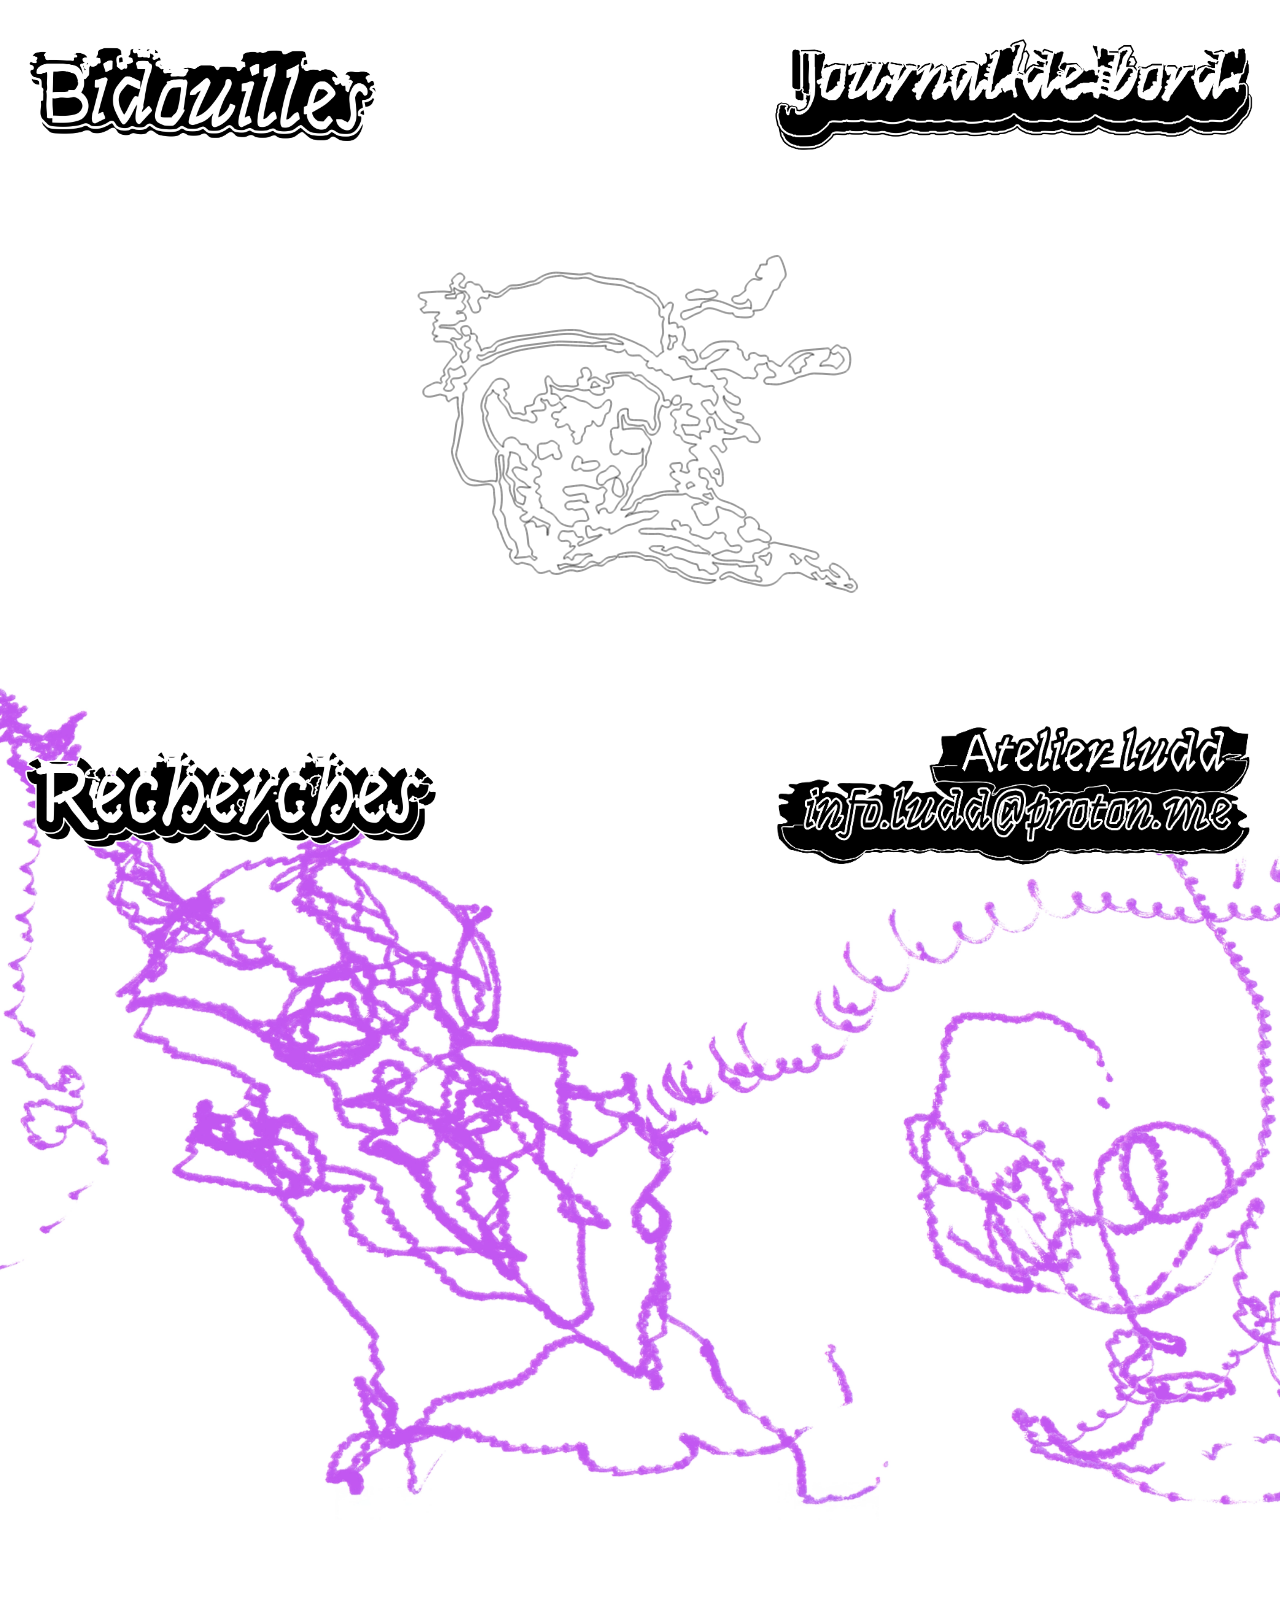
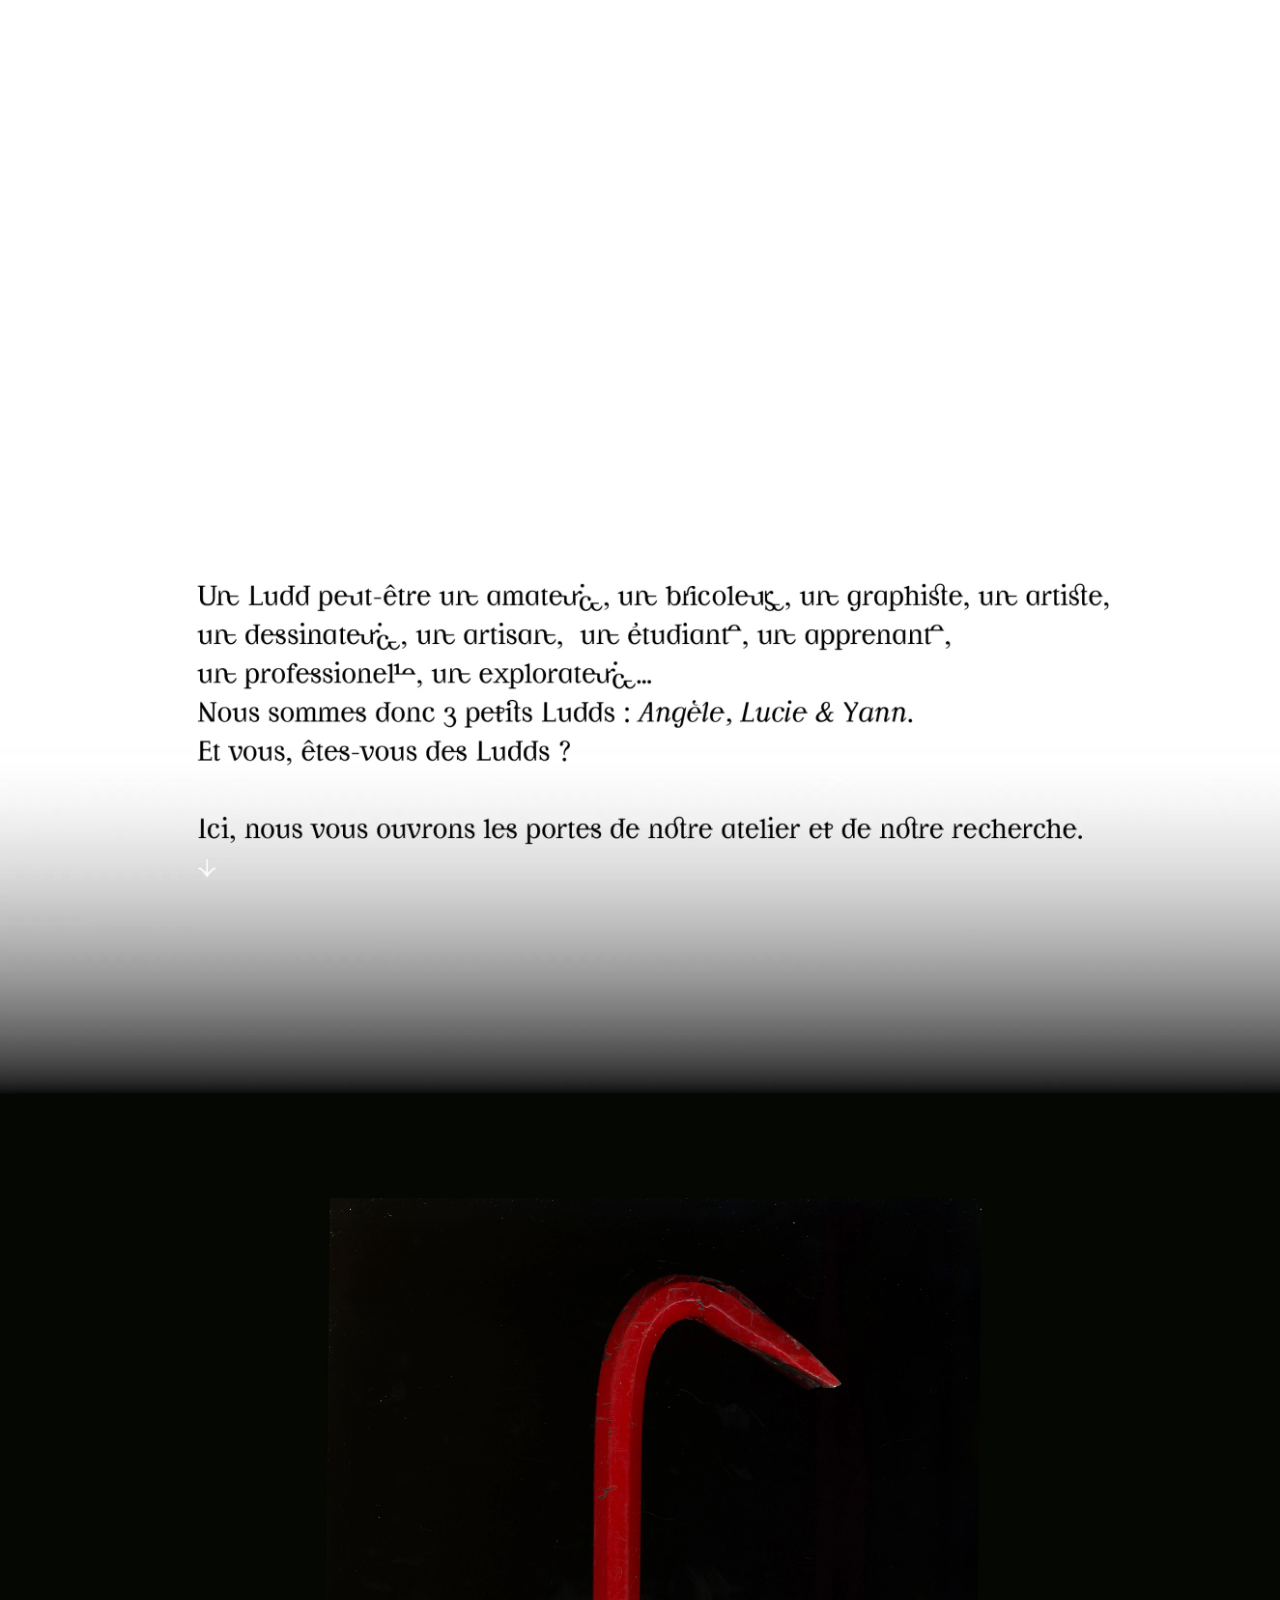
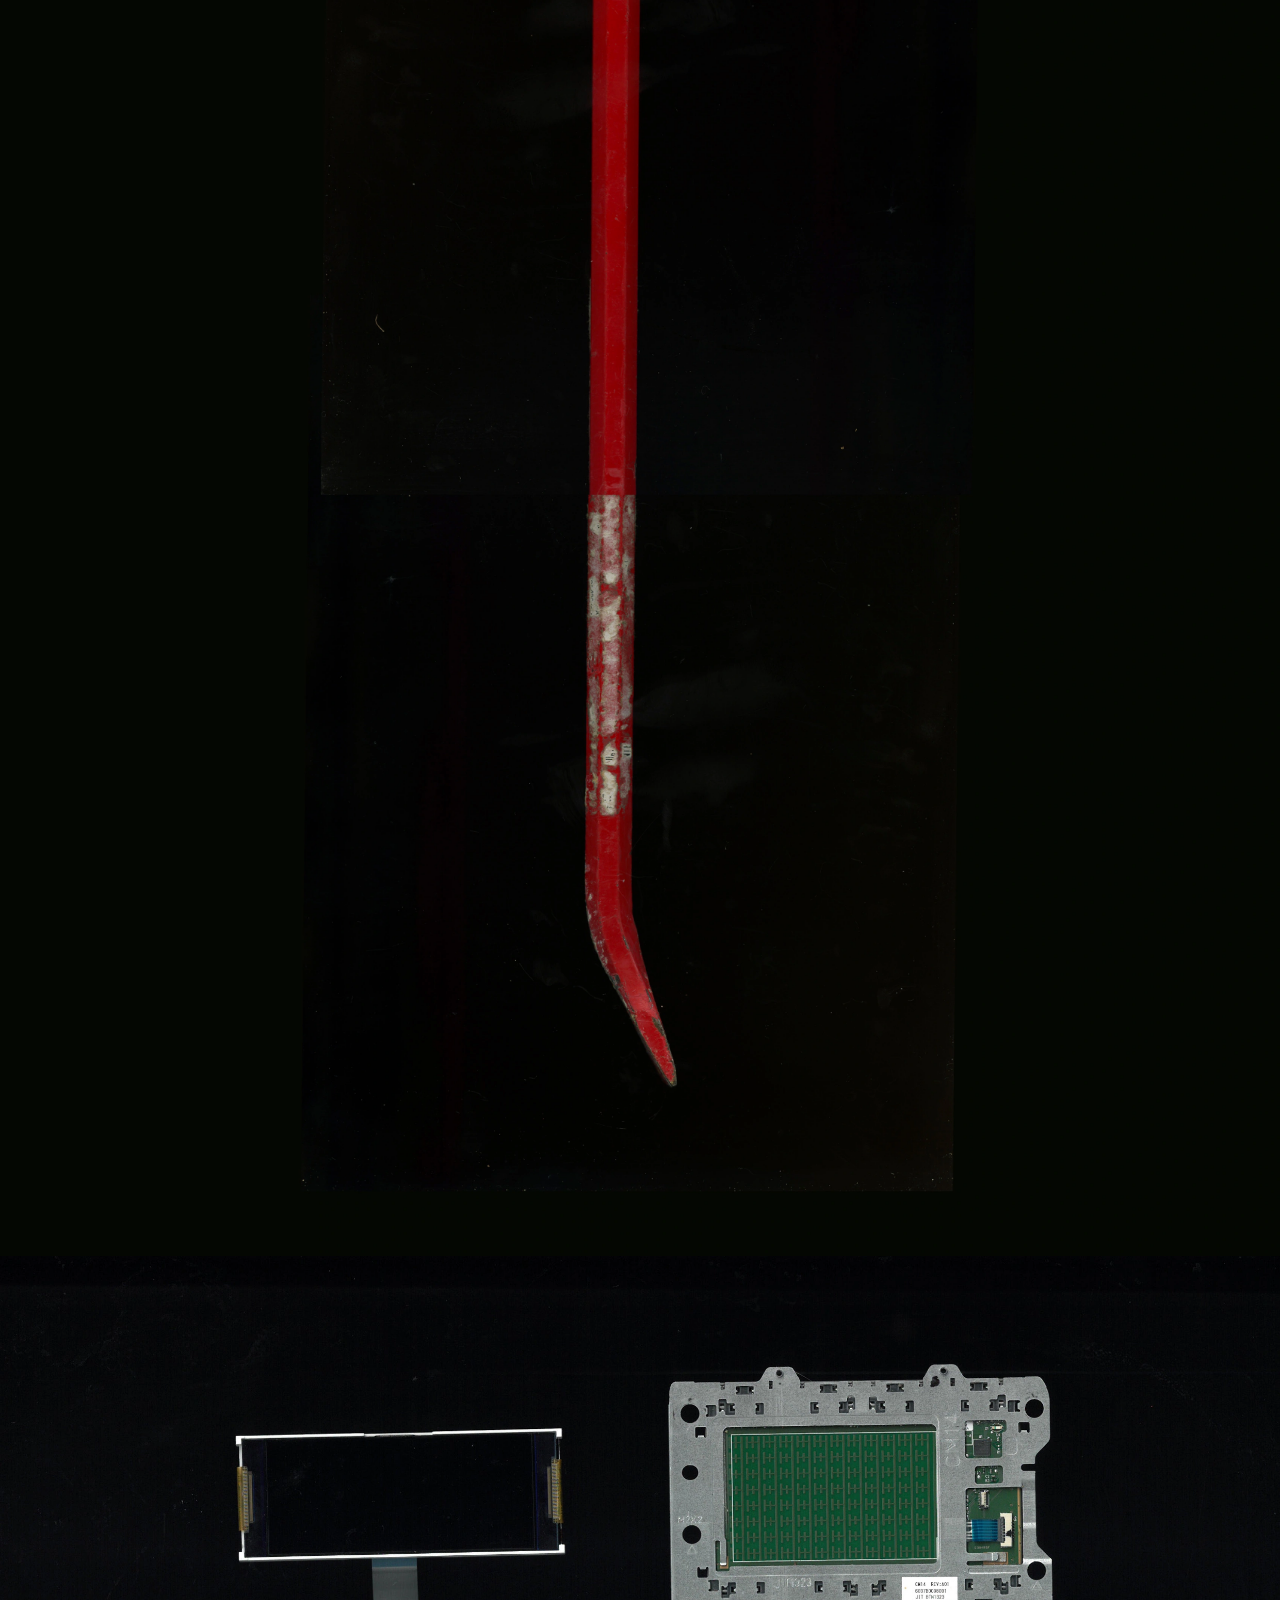
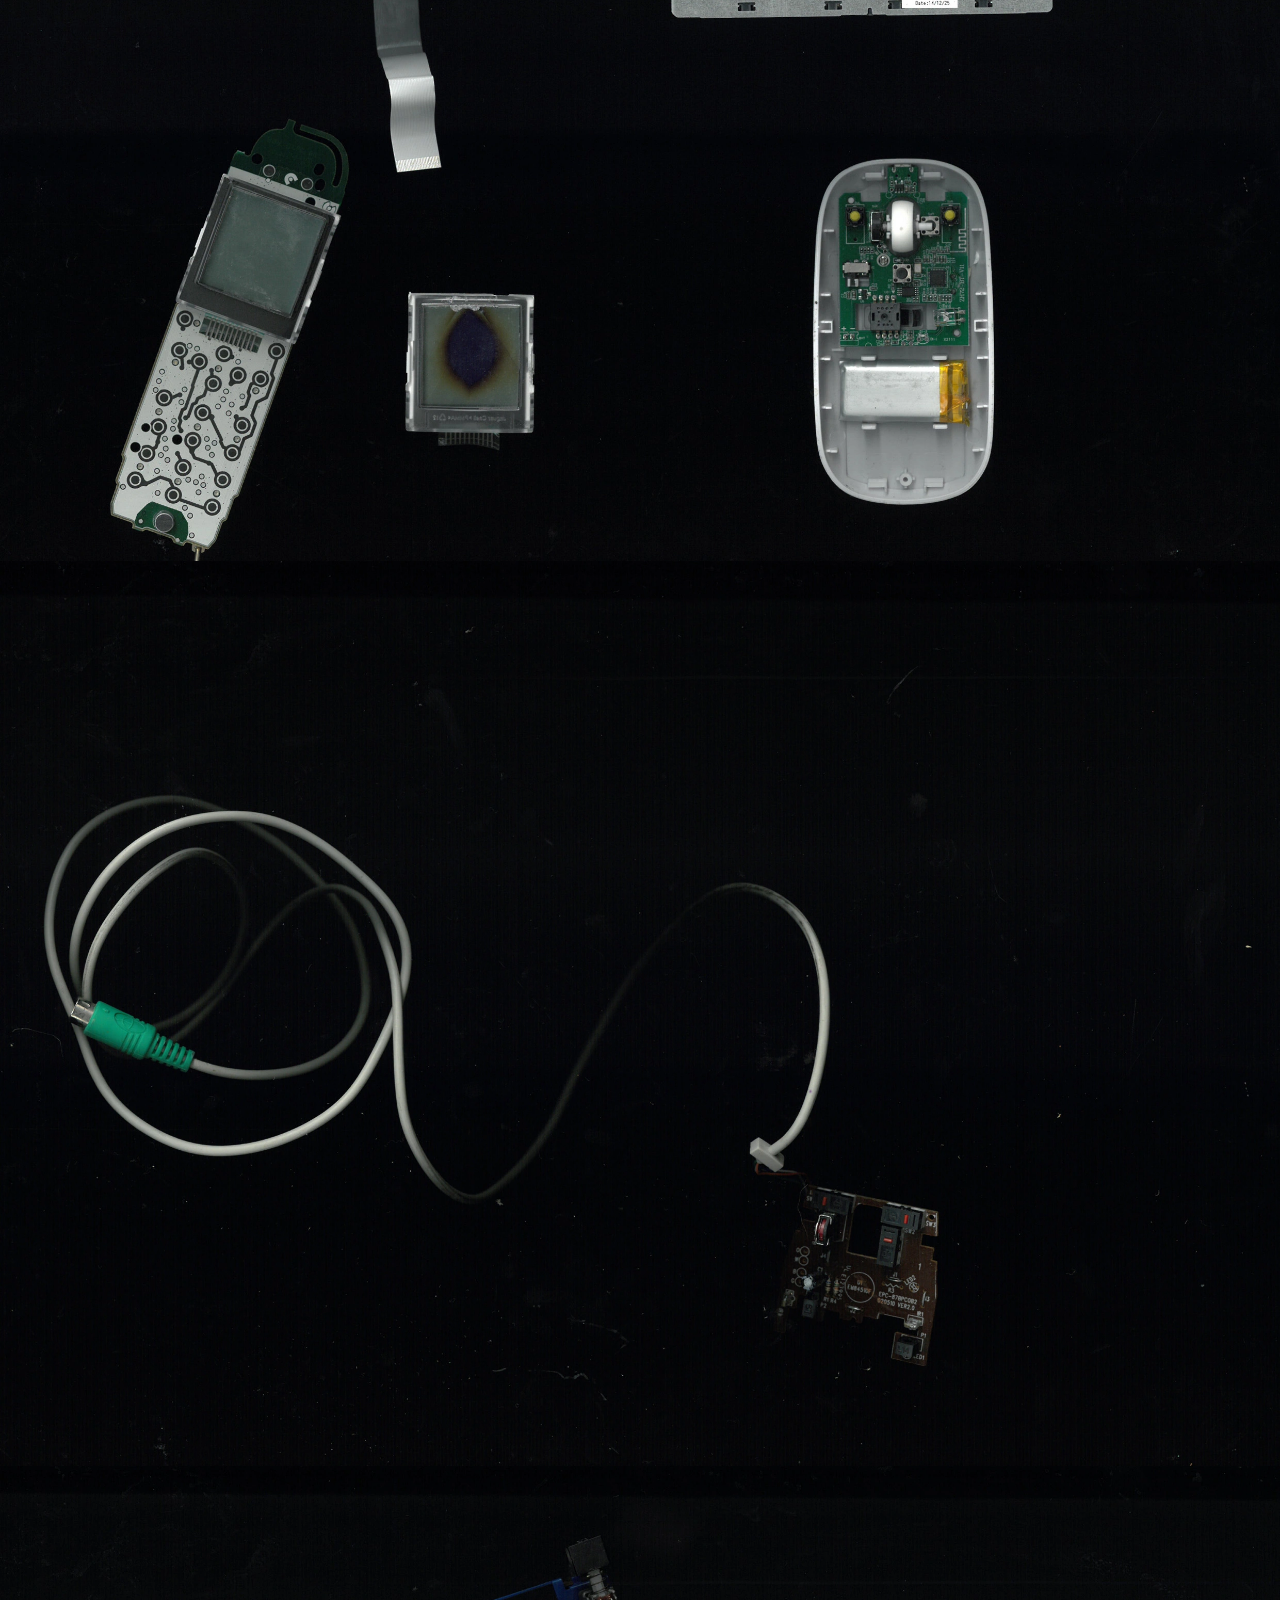
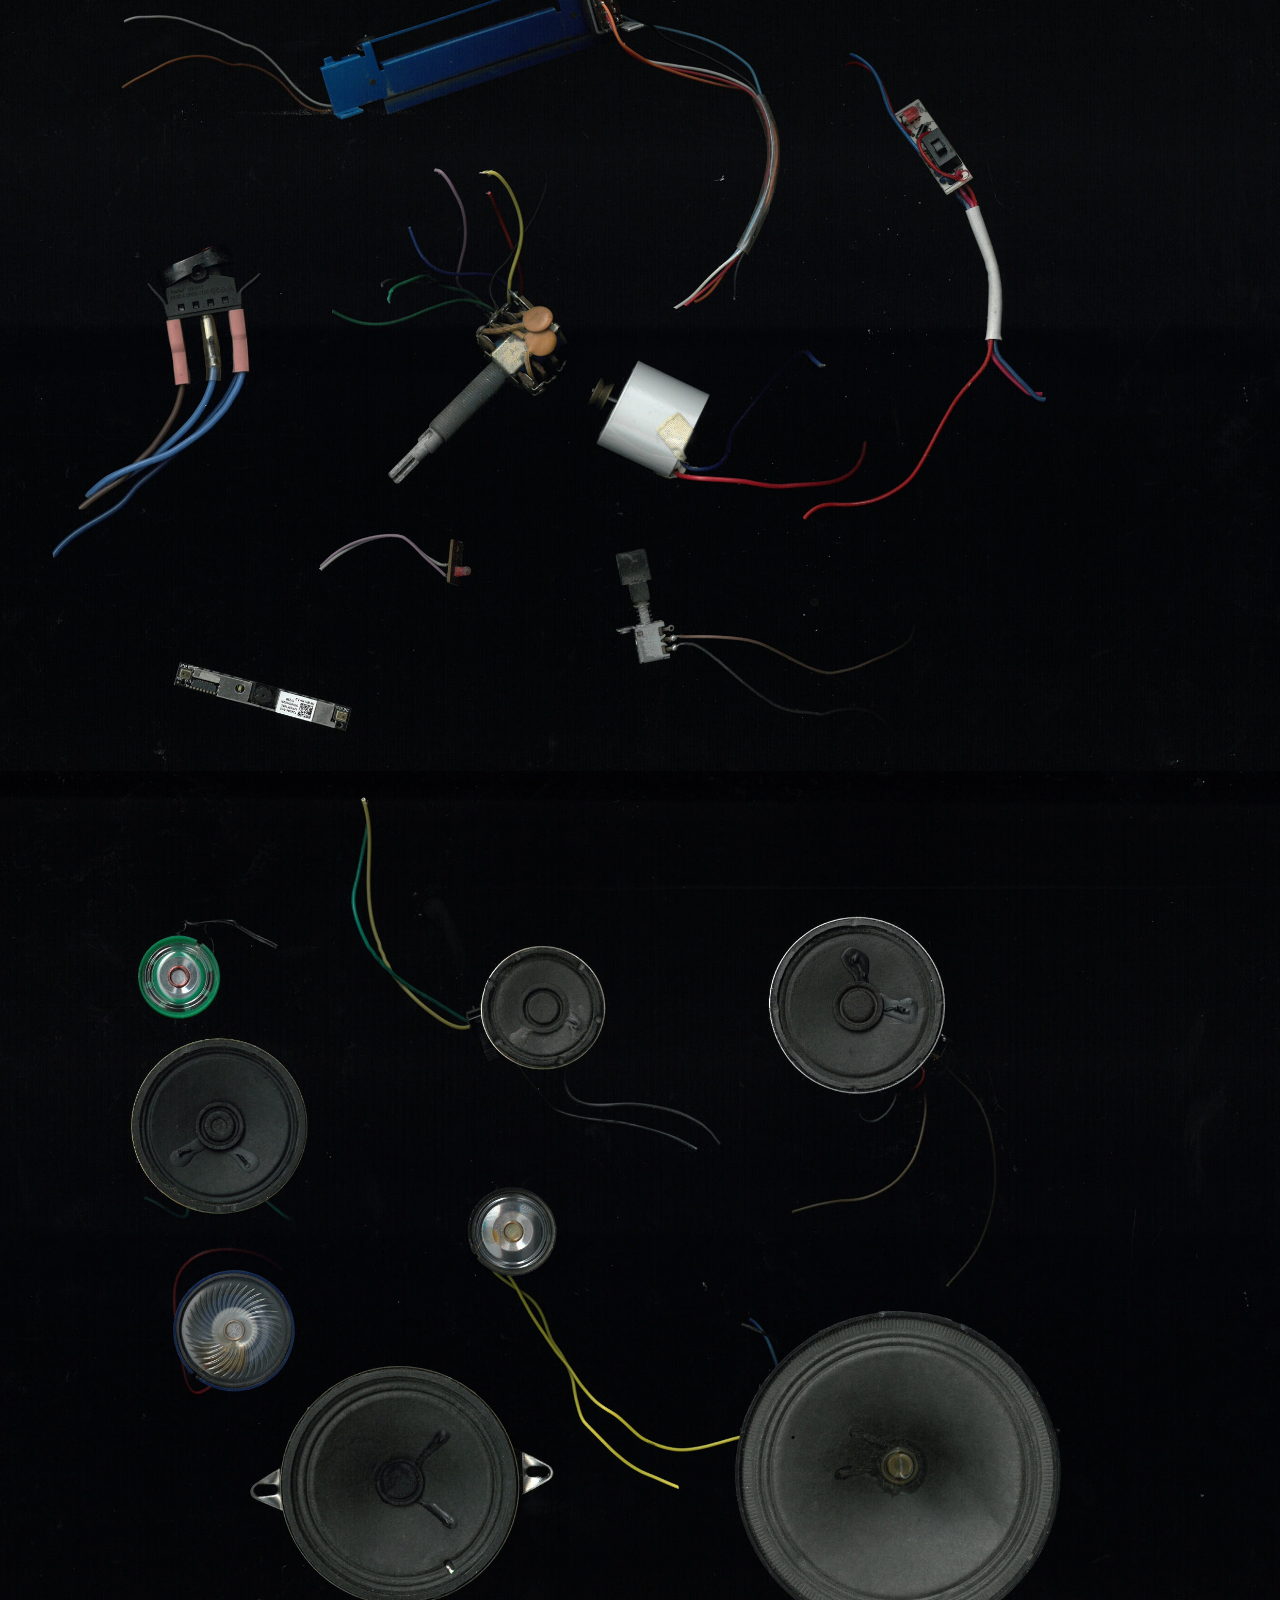
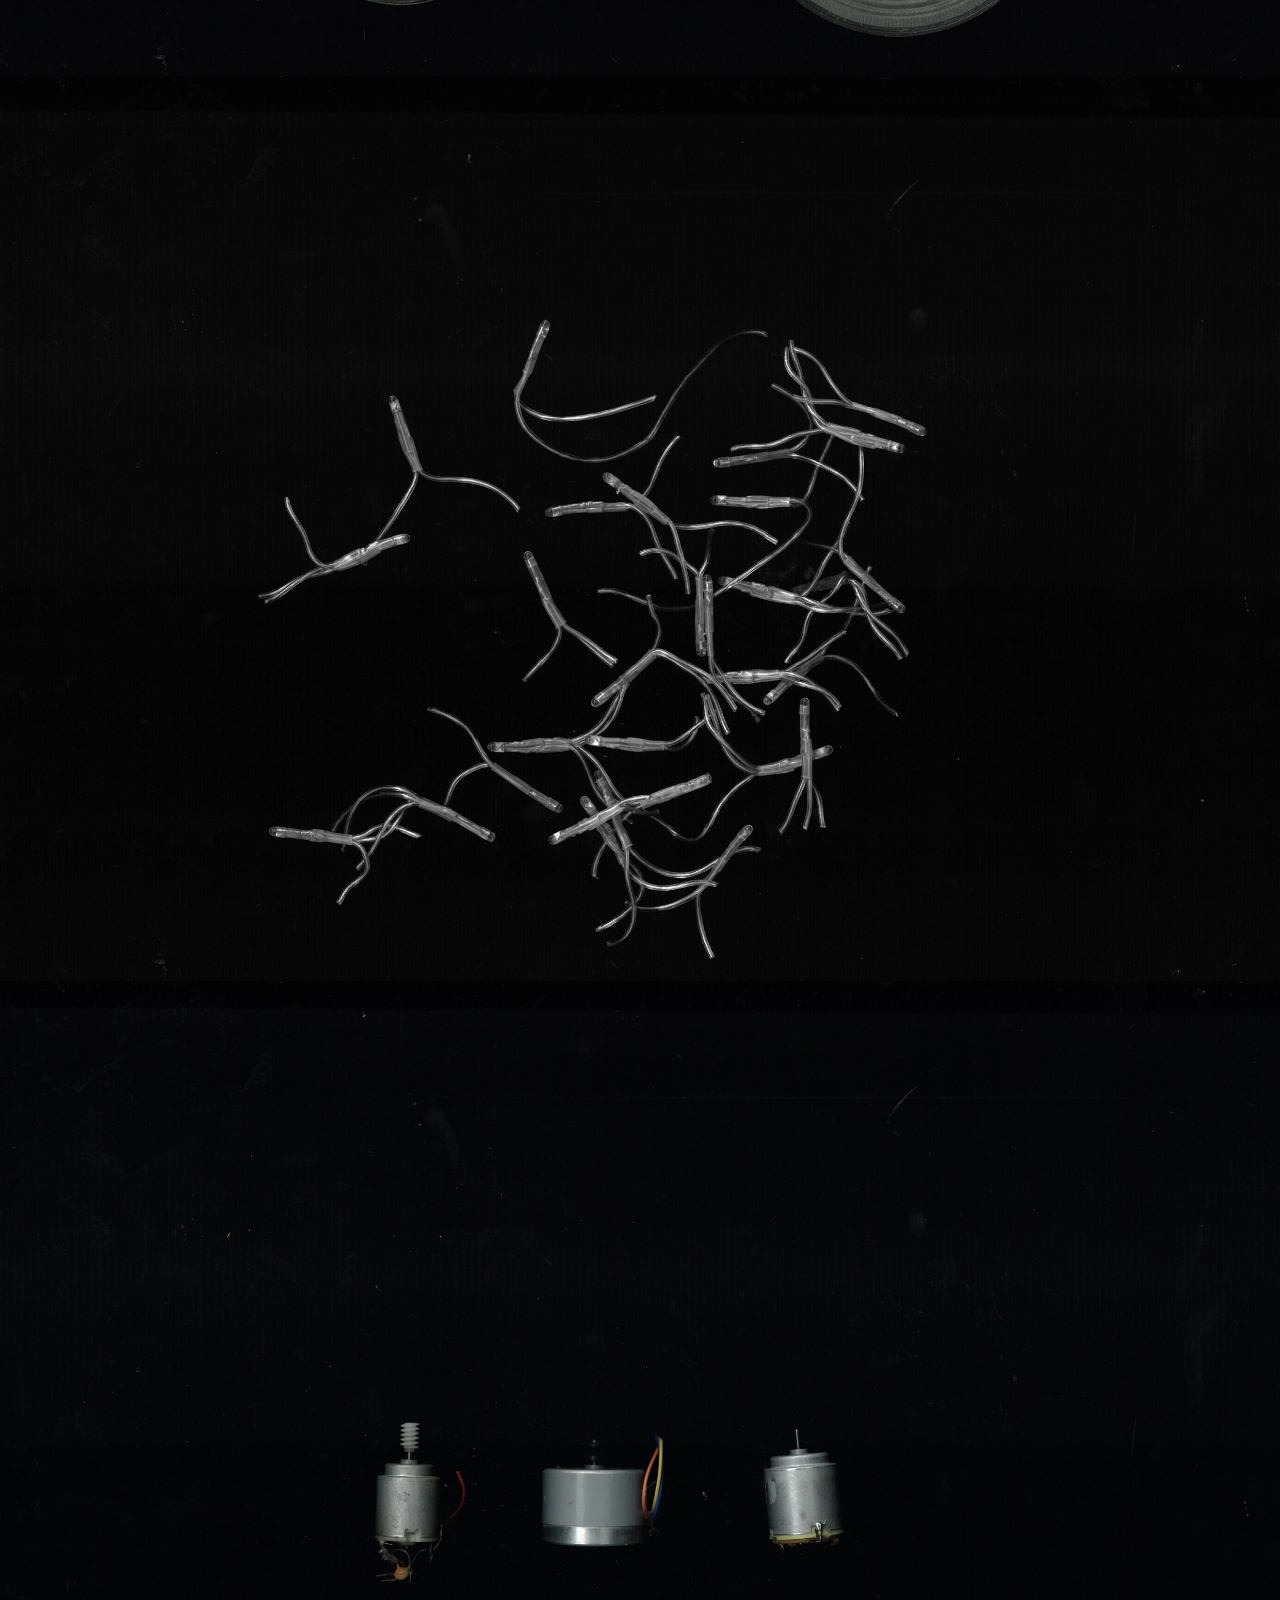
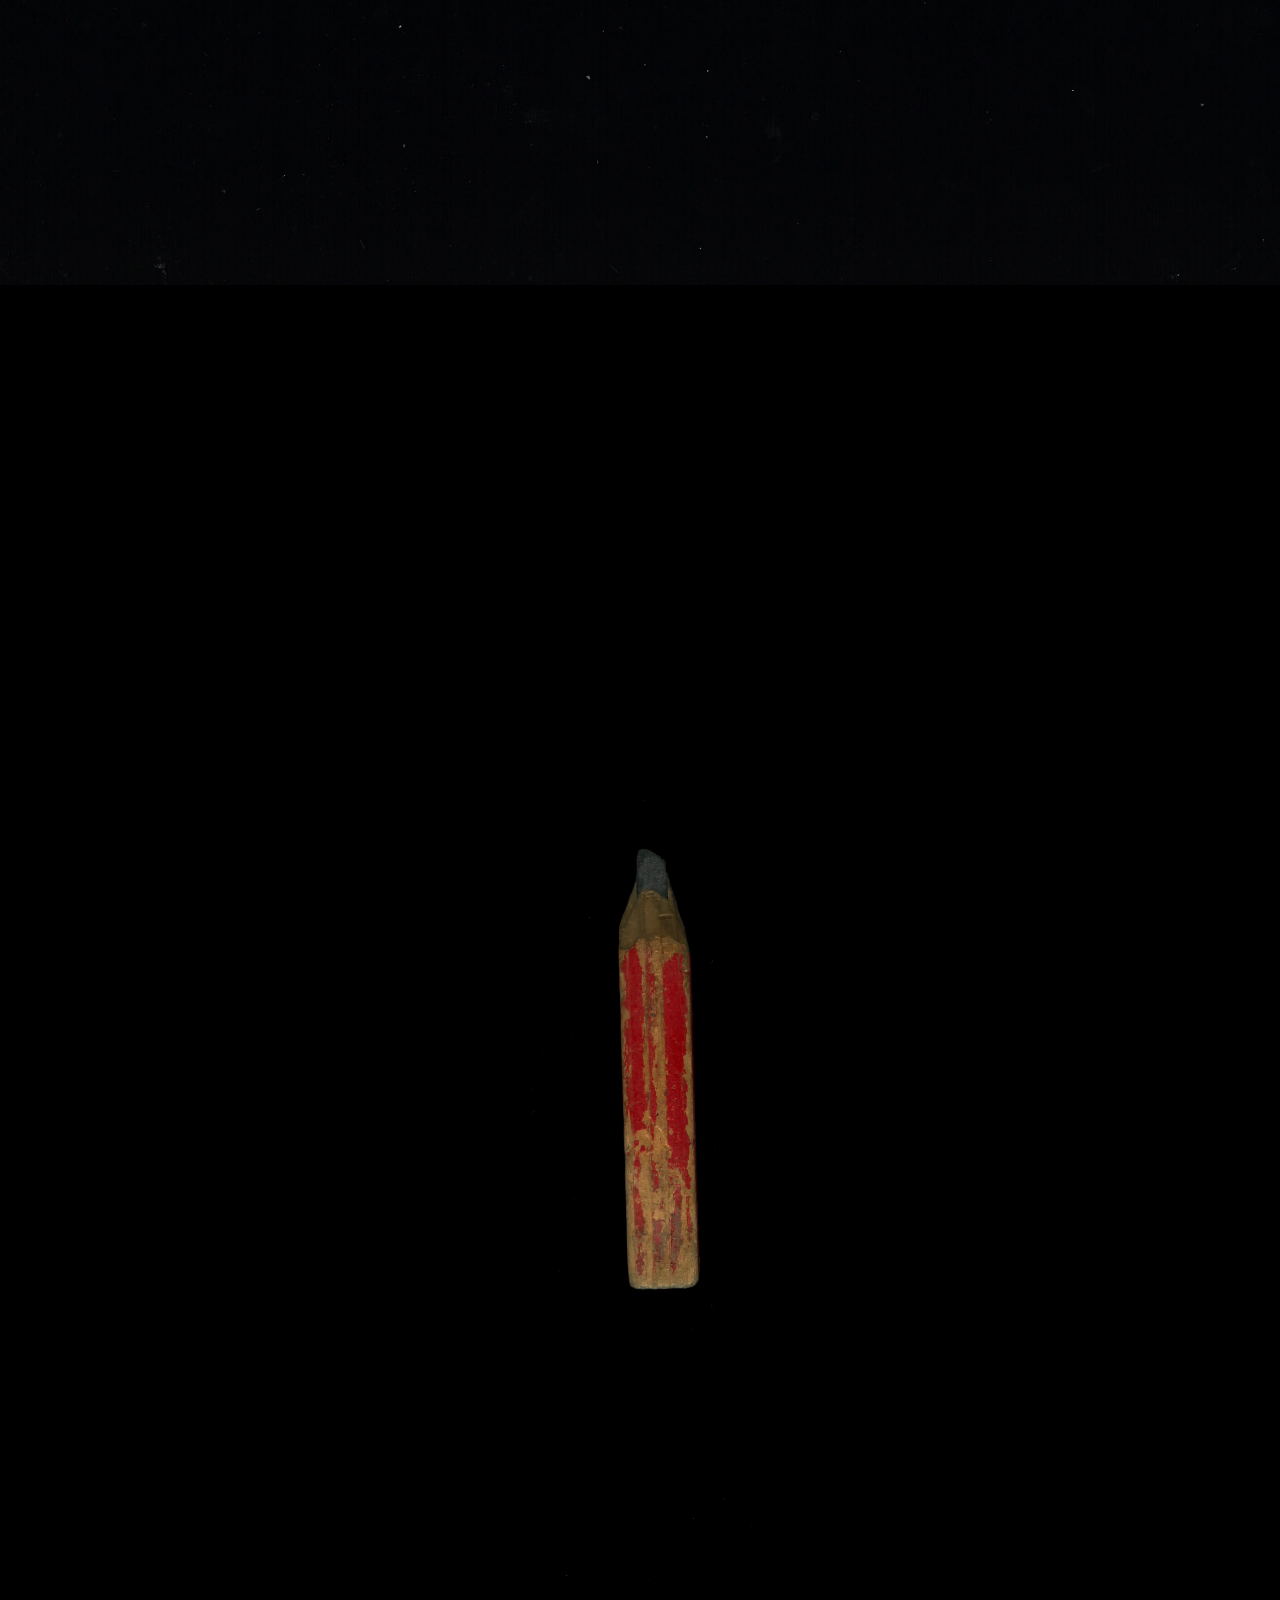
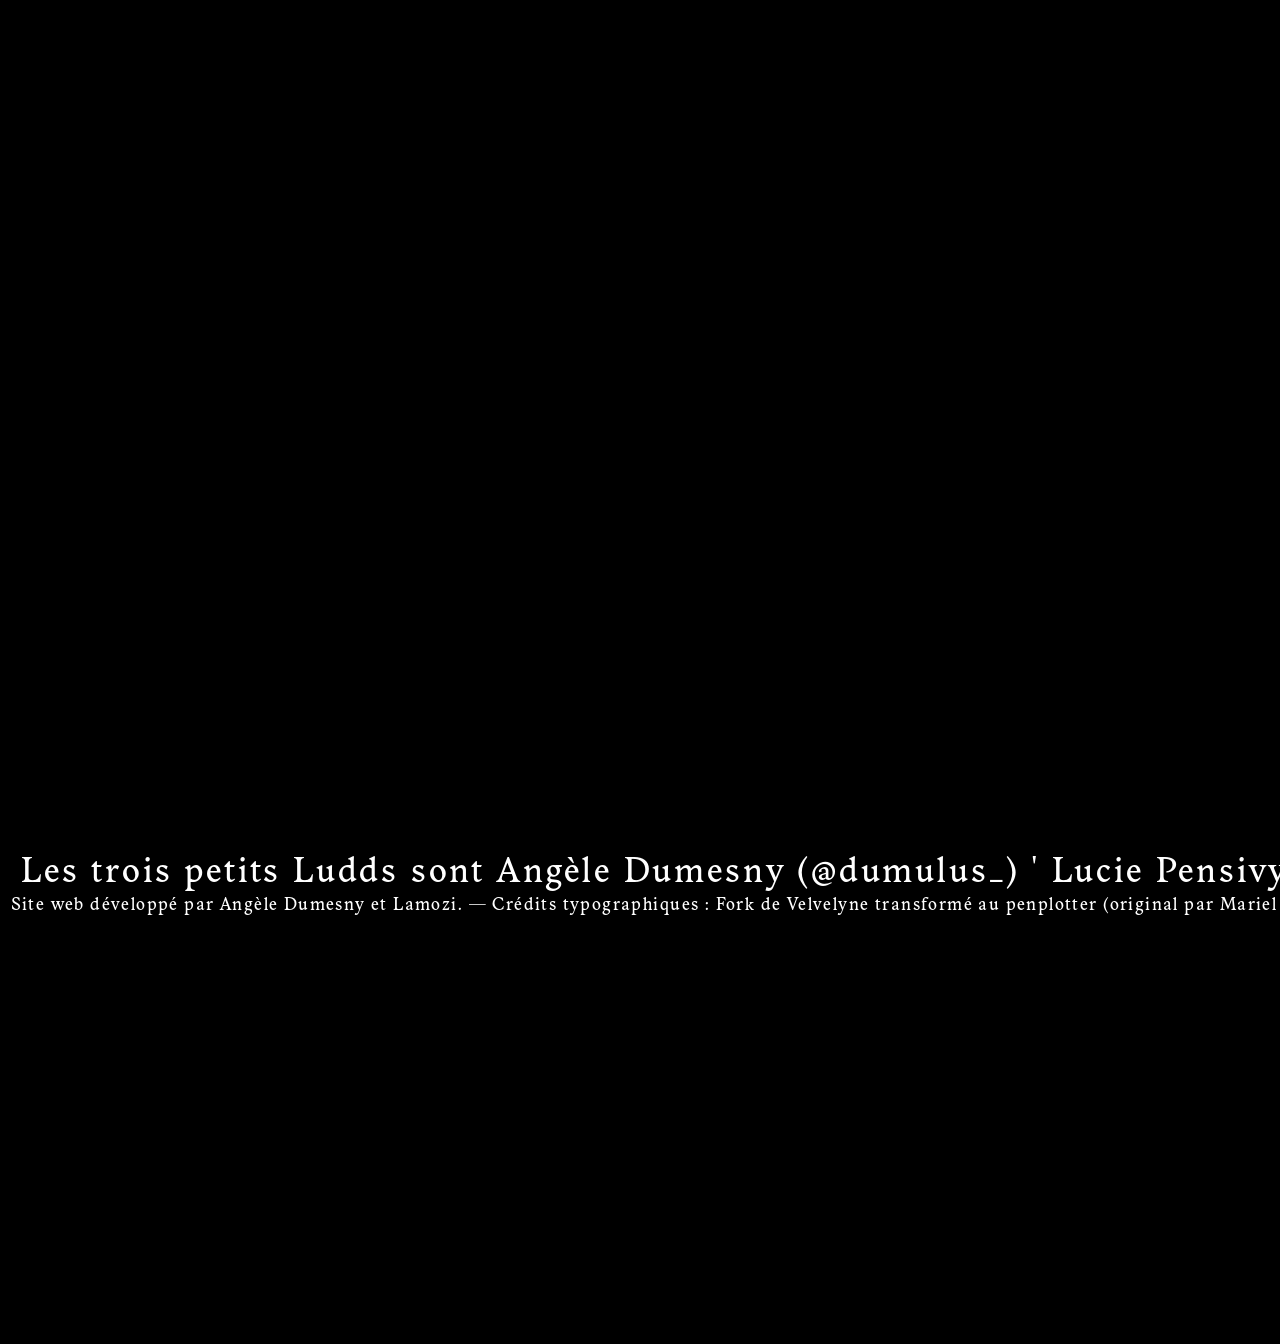
<file: index.html>
<!DOCTYPE html>
<html lang="fr">
<head>
    <meta charset="UTF-8">
    <meta name="viewport" content="width=device-width, initial-scale=1">
    <title>LUDD</title>
    <link rel="stylesheet" href="index.css">
</head>

<body>

    <main>

        <div class="scene">
            <div class="scroll-container">
                <section class="scroll-container">
                    <img src="IMG/PAGE1_IMG/WHITE2.webp" class="scroll-img" loading="lazy"> 
                    <img src="IMG/PAGE1_IMG/WHITE2.webp" class="scroll-img" loading="lazy"> 
                    <img src="IMG/PAGE1_IMG/WHITE2.webp" class="scroll-img" loading="lazy"> 
                    <img src="IMG/PAGE1_IMG/COVER.webp" class="scroll-img" loading="lazy">
                    <img src="IMG/PAGE1_IMG/WHITE2.webp" class="scroll-img" loading="lazy"> 
                    <img src="IMG/PAGE1_IMG/WHITE2.webp" class="scroll-img" loading="lazy"> 
                    <img src="IMG/PAGE1_IMG/tsttxt.webp" class="scroll-img" loading="lazy">
                    <img src="IMG/PAGE1_IMG/piedebiche.webp" class="scroll-img" loading="lazy">
                    <img src="IMG/PAGE1_IMG/2511_YANN_BREIZH_MOTEURS_1_page-0001_0000_Calque 5.webp" class="scroll-img" loading="lazy">
                    <img src="IMG/PAGE1_IMG/2511_YANN_BREIZH_MOTEURS_1_page-0001_0001_Calque 4.webp" class="scroll-img" loading="lazy">
                    <img src="IMG/PAGE1_IMG/2511_YANN_BREIZH_MOTEURS_1_page-0001_0002_Calque 3.webp" class="scroll-img" loading="lazy">
                    <img src="IMG/PAGE1_IMG/2511_YANN_BREIZH_MOTEURS_1_page-0001_0003_Calque 2.webp" class="scroll-img" loading="lazy">
                    <img src="IMG/PAGE1_IMG/2511_YANN_BREIZH_MOTEURS_1_page-0001_0004_Calque 1.webp" class="scroll-img" loading="lazy">
                    <img src="IMG/PAGE1_IMG/2511_YANN_BREIZH_MOTEURS_1_page-0001_0005_Calque 0.webp" class="scroll-img" loading="lazy">
                    <img src="IMG/PAGE1_IMG/2406_SCAN_CRAYON.webp" class="scroll-img" loading="lazy">
                </section>
            </div>

            <div class="center">
                <svg class="svg-rotate" viewBox="-30 -20 570 480" xmlns="http://www.w3.org/2000/svg"> 
                    <g>
                        <path d="M334.11,284.25c-2.64-.52-5-1.11-7.43-2.92-5.78-4.3-9.97.14-17.96-7.09-1.36-1.23-3.43.51-4.9.52l-17.47.2c-5.8.07-9.85,1.77-14.95,4.29-3.65,1.8-9-.28-12.58,2.46-1,.76-1.45,2.36-2.61,2.87-.85.37-2.91-.95-3.57-.33-6.88,19.59-6.93,5.21-14.59,16.48,4.94-3.8,21.63-7.62,28.13-6.13,1.7.39,9.26-2.67,9.91-.18.48,1.83-3.93,4.8-7.63,7.79-2.76,2.23-7.87.5-10.89,2.19-5.1,2.85-10.11,4.46-15.82,5.51-8.2,1.51-25.28,18.41-21.55,4.53-4.21,2.55-7.37-1.51-10.51-1.78s-7.34,5.72-10.79,1.35c-.39-.5-.66-1.82-1.01-2.45-.71-1.28-5.41.12-4.89-.15-.86.45.18,13.59,3.12,13.12,2.56-.27,6.49-2.03,9.61-2.04,1.86,0,3.31-2.9,5.52-1.13-7.94,5.88-17.56,9.21-26.64,12.59-.6-1.34-1.67-2.55-1.1-3.09,3.03-2.87,4.67-1.63,5.95-3.93.81-1.46.75-3.19-1.57-3.53-1.35-.2-2.8.81-4.06.37-3.95-1.38-2.71-8.25-7.68-6.84-5.41,1.54-8.71-1.35-12.04.41.32-.17-4.2,5.56-2.58,8.57,3.2,5.94,9.99-1.65,13.51,4.96.36,1.24-1.5,2.58-.81,4.14,2.24-.11,3.58-1.95,6.23-.7-4.53,8.68-12.28,6.98-13.25,14.35,2.33.18,2.59-1.79,3.55-1.86,3.85-.28,3.54,4.23,6.82,3.05.83-.3.6-2.46,1.05-3.27,2.38-4.25,7.37-2.52,10.74-2.67,4.01-.18,7.41-2.83,11.07,1.04-15.59,1.22-8.24,15-30.85,9.58-2.94-.36-6.13,2.81-9.57,1.21l2.39,5.51c15.82-9.35,26.22,2.41,31.86-6.27,2.02-3.1,6.6-3.78,9.65-1.98,7.24,4.29,8.18-6.26,17.97-6.4,2.28-.03,4.68-1.87,6.83.19-2.9,3.65-7.18,3.06-10.71,5.17-2.62,1.57-5.19,5.59-8.76,4.71-11.57-2.85-13.07,5.39-26.81,6.5-12.95-4.97-16.92,6.65-29.35,1.96-.89-.34-.91-2.5-1.92-2.59-2.09-.17-8.98,4.33-13.62,1.82-3.71-2-5.41-7.82-9.09-8.74l-4.82-1.2c-2.7-.67-4.74-2.01-7.12-.33-4.76,3.35-10.94-5.42-11.29-7.95s.25-5.17,2.35-7.54c-1.49-.95-4.04-.64-5-2.15-3.75-5.91-5.79-12.35-8.19-18.89-.84-2.3-3.15-4.15-3.08-6.83.13-4.91-2.32-8.47-4.64-12.45-2.95-5.06,2.89-10.84.62-21.57-.79-3.72.56-8.74-2.13-12-5.71-6.91-27.2,8.81-36.31-10.59l-3.53-7.52c-3.09-6.58-5.69-12.8-6.86-20.25-.62-3.95,1.65-7.86,2.18-11.84l2.94-22.25c.44-3.3,3.48-6.56,2.98-10-.95-6.54-2.12-12.58-1.28-19.53-4.38.03-7.44,2.38-10.62,4.99-2.62-.79-2.18-4.1-2.88-6.55-1.78-.02-5.23-1.39-6.95-1.62-5.19.9-11.74,4.05-17,1.74-2.79-1.22-2.69-5.24-1.91-7.2.95-2.37,3.56-3.73,6.46-5.12,4.23-2.04,8.13-5.03,13.14-2.16.31.16.8-.77,1.64-1.38-1.32-1.33-1.92-2.92-1.46-4.4.62-1.99,2.11-2.77,4.39-3.41.44-2.08-1.75-4.48-.99-6.61,3.23-4.77,6.49-9.71,10.09-13.65,1.53-1.68,3.85-1.91,4.16-4.06.43-2.95-1.82-3.51-2.91-5.6-1.3-2.5-.77-5.31-2.9-6.79-8.21-5.72-22.17,1.59-19.32-6.43.39-1.1,2.36-1.16,3.9-2.1-1.36-1.17-4.48-.14-5.66-1.95-1.57-2.4,2.18-5.08,2.07-7.27-.1-1.97-3.06-4.67-.66-6.65,1.21-1,3.71-.49,4.28-2.38-1.48-.59-2.69-.97-2.99-1.84-1.33-3.85,4.74-2.86,4.93-7.4-6.41.12-12.29-.52-18.44.62l-3.56-4.3c3.12-1.09,4.97-2.89,6.77-4.74-1.05-.82-1.41-1.28-1.17-1.62.39-.54,1.36-1.48,1.54-2.23C5.85,49.46-.07,50.77,0,45.34c.02-1.93,2.43-2.84,4.67-3,10.27-.76,23.02-2.3,33.05-.65,1.49-2.27-.28-4.42-1.54-7.07-.89-1.86,2.35-2.4,3.96-2.95-.66-1.32-1.68-2.21-1.9-3.47s6.1-7.94,9.05-8.15c2.51-.17,5.89,2.97,5.6,5.26-.45,3.48-4.29,4.3-5.66,6.58s.53,3.96,2.02,4.29c1.19.26,4.53,1.62,4.63.02.2-3.48.55-5.1,3.15-5.95s4.83-.57,6.99,1.91c1.22,1.39,4.03.24,5.75,1.05,3.04,1.43,3.41,6.07,4.88,8.3,8.51-2.9,13.91,4.39,18.12,1.07,2.08-1.65,4.05-2.71,6.22-4.05,2.95-1.83,5.01-4.88,9.11-4.66,6.41.35,12.61-.95,18.44-3.59,2.4-1.09,5.97-.34,8.11-1.99,7.96-6.15,17.16-9.83,27.27-8.94l22.79,2.02c3.81.34,7.51-1.09,11.36-1.45,2.93-.27,5.04,2.74,7.68,3.26,4.48.87,8.84,1.88,13.42,2.45,6.24.78,12.28.6,18.4,1.84,3.22.66,6.36,4.2,9.64,3.9s4.61,2.98,6.61,3.48c7.1,1.76,12.62,4.66,18.5,8.76,3.04,2.12,5.05,2.37,6.78,6.64,1.2,2.97,5.07,5.23,4.82,10.08,3.22-2.81,5.7-8.41,10.19-6.07,1.49.77.68,2.33.5,3.98-1.02,9.32-5.26,4.94-4.19,19.99,3.89-1.36,6.86-2.32,9.26.06,1.08,1.07-.15,3.11.78,4.6,1.43-1.27,5.53-2.77,6.74-.22,4.36,9.2-1.67,17.67-1.22,19.65.12.52,6.32,6.57,5.45,6.27,2.49.87,4.86-1.06,7.66-.48,1.63,2.94,3.13,6.38,4.02,9.79.81,3.11-1.85,4.07-3.79,4.8-6.61,2.49-5.89-11.16-17.97-5.9,2.45,2.76,5.38,1.26,7.97,2.95,1.89,5.92,5.87,11.23,12.78,10.97,3.65-.14,6.94-1.37,10.99-.69-2.77-5.77,12.09-9.22,16.04-12.27,3.58-2.76,5.29-7.88,10.14-9.49-17.91-2.74-18.14,6.21-24.86,8.72-1.58.59-4.55,1.43-6.01,1.28-1.98-.21-2.33-3.88-2.03-5.38.43-2.12,3.42-3.42,4.69-4.88,7.09-8.09,15.63-10.01,26.05-9.61,4.89.19,11.23-1.08,13.07,5.57.2.7-1.43,2.39-.7,3.03.95.83,2.38.56,3.43,1.03,2.86,1.27,2.14,4.74,2.89,7.09.43,1.36,2.17,2.57,2.86,4.4.49,1.29,3.01-.31,3.9-.78,1.15-.61-.31-2.64-.2-3.91.25-2.93,3.35-2.81,5.17-3.12,2.65-.46,3.82,1.39,6.02,2.72,2.63,1.6,6.43-.57,9.25.8,2.11,1.02,1.39,4.88,2.63,6.19,6.36-1.67,5.51,3.85,13.93,5.69,6.36-8.92,15.61-17.23,26.55-18.27l13.04-1.24c3.79-.36,7.29-.63,11.08-.96,2.76-.24,4.76-1.32,6.4,2.51.83-1.69,5.78-6.19,7.2-6.35,1.67-.19,2.93.9,4.2,2.23,1.54,1.61,4.48.11,6.23,1.01,5.48,2.83,5.99,13.88,4.29,20.67s-6.24,7.61-11.99,8.87c-3.4.75-5.51,1.15-9.42.73-6.47-.69-13.18-.78-19.81-.99-5.24-.17-10.54,3.25-15.84,3.73-3.38.31-5.67,3.42-8.69,4.25-4.89,1.35-9.58,3.35-14.54,4.33s-10.26-.37-15.19-.28c-2.1.04-3.1-2.63-2.87-3.88,1.38-7.55,15.8.21,12.69-7.63-2.23-5.63-8.51-1.57-9.73-13.15-2.61,2.52-5.52,2.19-9.17,2.17-2.13,0-5.55,4.7-4.41,6.52,1.76,2.81,3.73,3.64,2.33,6.67-2.74,5.93-7.9.95-13.31,2.46-3.11.87-3.98-1.45-6.18-2.77-15.83-9.5-17.38-7.78-33.72-5.51,3.46,1.32,8.21,9.62,7.53,9.25,2.56,1.42,8.29-2.42,10.18.08,2.38,3.14.7,6.9-2.56,9.17,2.63,1.83,3.24,5.78,5.57,6.29,3.44.75,4.87,3.69,7.97,4.72,2.5.83,4.74,1.37,4.96,3.72.24,2.51-.14,5.87-3.41,5.97-4.12.12-16.05-4.61-14.92-10.77-2.76,3.2,3.07,11.12,5.56,13.91s3.57,5.61,8.23,5.86c2.17.12,4.8.82,6.71,2.13,1.72,1.18,2.23,3.13,1.68,4.72-1.07,3.08-6.61.65-7.92,2.03-.41.43.43,2.3,1.18,2.17,3.59-.58,6.72,1.49,9.93,1.98,4.44.68,6.04,1.68,8.19,5.38,1.98,3.41,11.07,10.85,6.28,15.15-1.79,1.61-11.09-.4-11.48-.96-1.26-1.82-1.76-4.03-3.13-4.73-2.27-1.16-3.92-.16-6.01.57-6.42,2.23-13.03,2.27-20.49,1.85-1.97,5.17,5.61,9.14,3.81,11.92-1.21,1.87-2.24,3.19-3.9,3.36-3.89.39-2.64-5.23-9.05-7.26-1.67-.53-6.63,1.84-5.12,3.88,6.18,8.34,8.88,11.18,11.86,20.69,1.01,3.22,2.36,5.64,2.13,9.67-.03.57,1.1,11.17-1.82,11.85-5.55,1.29-5.49-6.1-7.01-8.49-.61-.97-3.15-.66-3.96-1.29-1.34-1.04-1.34-8.01-8.58-10.53-1.75-.61-3.68.83-5.83.48,2.13,3.58-1.5,6.05.84,9.45,1.41,2.06,7.07.39,8.72,3.66,2.96,5.86-3.07,5.57,0,9.9.95,1.34,2.82.34,4.98-.47,6.68,14.28,8.22,12.5,21.02,17.03,5.51,1.95,10.44,5.38,15.65,8.1.98,1.1,1.88,4.03,2.62,5.28-4.18,8.44-10.53-2.52-18.98-4.83-3.99-1.09-7.67-1.56-11.19-3.95-.72-.49-2.5-.46-3.15-.2-2.74,1.1,3.81,11.83,1.03,13.86l-8.42,6.15c-2.14,1.19-6.21.54-8.88.93-5.22-4.22-7.05-10.09-9.49-15.72-.79-1.81-3.62-2.44-2.88-4.81.67-2.17,2.16-3.64,5.09-3.56,2.59.08,4.82-2.41,7.31-1.43,1.07.42,1.59,2.16,2.45,2.3,1.13.19,2.44-.56,4.28-2.45h.03ZM57.59,110.18c.55-.54,2.58-1.06,2.46-2.11-.31-2.64-3.94-2.24-5.65-3.37-1.94-1.28-1.25-3.13-.59-4.53.72-1.52,2.61-1.6,4.28-2.52,1.54-.85,1.88-6.05.27-6.47-1.8-.26-3.6,1.44-5.3.42-3.39-2.02-5.75-8.86-2.56-10,3.03-1.08,6.22-1.65,8.23.92,1.48,1.89,2.29,4.07,1.35,7.45,2.88-.7,4.48-.77,6.15,1.3s1.6,3.71.25,5.97c2.37,3.44,4.39,6.77,5.8,12.3,2.55-4.76,8.54-2.87,11.03-4.59,3.41-2.37,4.98-6.07,9.75-7.44l6.93-1.99c4.77-1.37,9.03-2.48,14.02-3.04l16.08-1.8c15.09-1.69,48.18-9.72,62.97-2.65,8.77,4.18,30.38,1.34,32.85,2.4,7,2.99,18.74,6.91,23.56,9.28,3.1,1.52,5.77,2.93,8.96,4.19,3.64,1.45,6.91,5.58,11.16,7.63,1.79.86,3.44,5.39,6.02,4.08,1.11-2.74,4.49-3.94,6.55-5.45-1.92-1.82-.51-6.18-1.63-7.74-2.53-3.52-.47-7.64.51-10.63,1.89-5.72-1.92-12.73,1.42-18.85.31-.58-.44-2.52-.79-2.93s-1.72.77-2.23.46c-3.3-2.02-1.98-5.77-1.97-8.87.02-3.6-4.23-6.18-5.89-8.94-2.14-3.56-4.72-4.45-8.38-6.06-3.18-1.39-5.97-4.63-9.94-4.73s-6.44-4.24-9.84-4.97-7.43-2.8-10.72-3.24c-8.99-1.21-17.38-1.26-26.58-4.03-5.19-1.56-11-5.44-16.8-4.41-16.29,2.88-22.31-2.82-25.39-2.55-25.98,2.26-16.52,6.53-29.8,9.75-9.29,2.25-18.18,5.68-28.15,5.06l-9.72,7.67c-4.57,3.61-10.89,2.52-14.85-1.04-.51,9.81-6.18,1.21-10.81,4.58-5.81,4.23,2.62,7.46.11,14.05-1,2.62-7.87,3.56-8.97.91-1.65-3.99-3.11-8.19-5.51-11.36.67-1.73,2.88-3.27,2.47-4.5-1.99-5.94-2.16-1.98-4.56-6.96-5.08.67-9.04-.9-13.14-4.28-1.13,2.55.46,4.18,1.41,6.9l-11.43,1.82c.28,1.6-.17,2.95.38,3.54l11.43.05c.65-1.43-.02-3.27,1.17-4.24,1.49-1.21,5.54-2.79,7.24-1.99,4.13,2.61,1.12,7.64-1.18,10.26,1.62,2.22,5.12,4.12,3.48,6.8-4.9,8.01-8.57,1.19-9.38,4.83-.88,3.99.95,1.08,7.44.95,1.54,1.12,3.56,4.77,3.16,6.96-.44,2.42-3.69,2.67-5.46,2.5-3.14-.3-4.07,3.09-6.27,3.92-7.52,2.83-18.78-.89-18.95,2.38-.03.52-.02,1.6.86,1.38,3.02-.74,11.04,1.25,16.5.86,6.08,8.54,5.99,5.75,8.16,7.58.74.63,1.09,2.88.26,3.48-6.51,4.74-11.38-4.04-12.73,2.33,9.52,1.05,1.64,7.63,12.56,11.74,2.42,1.28-2.11,5.56-1.55,7.2l2.48,7.29c11.06-3.84,5.14-11.07,7.01-12.91h0ZM148.47,99.88c5.98-.78,11.46-1.47,17.09-1.28l12.56.41c7.55.25,14.73.21,22.04,1.86,6.84-1.19,14-3.1,20.75-.73,3.62,1.27,6.62.97,10.5,1.32l4.62.42c-.51-3.69-3.97-2.97-6.52-4.38-3.18-1.75-6.33-3.84-10.14-2.38-5.74,2.19-10.87.12-16.22-.79-4.58-.78-8.7-.81-13.04-2.18-12.27-3.87-24.8-2.31-37.19-.75l-16.05,2.01-17.22,2.73c-8.87,1.41-17.31,2.72-25.84,6.41-2.94,1.27-4.88,2.55-5.44,6.69-2.73,1.77-6.94.59-9.26,2.52-3.23,2.7-6.94,3.88-10.57,2.2-1.33,1.53-1.36,3.56-.25,4.36,1.23.89,3.11,2.42,4.88,1.58l16.92-7.99,20.06-6.01c3.33-1,6.84-1.93,10.38-2.39l27.95-3.64h0ZM293.17,101.43c-.07-2.45,3.52-1.94,4.21-3.27.92-1.78-.52-4.36-1.37-6.24-2.86,1.54-5.44.79-7.77-1.2,2.06,12.91,2.64,2.76-1.41,16.14.85,1.22,3.4.98,4.6.32,1.53-.84,1.8-3.53,1.73-5.75h0ZM246.84,265.92c-1.27,2.04.26,4.56-.95,6.75l-7.81,14.13c-1.14,2.07-4.31,2.33-4.96,5.73,15.46.3,13.25-7.62,16.84-10.84,1.89-1.7,5.49-1.98,7.76-4.23s6.51-.63,9.16-1.72c10.46-4.31,20.84-5.83,32.55-4.31-1.53-3.12-4.79-5.16-2.63-7.74.57-.68,2.13-.79,2.73-.91,7.53-1.44-11.6-5.8-9.32-12.31.62-1.77,2.77-1.42,5.02-1.71l-4.78-5.2c-1.16-1.26-.45-4.3,1.71-4.49l9.56-.87c2.75,1.99,1.82,7.54-.57,9.26,5.41,1.34,7.74,3.81,11,.75-3.29-3.28-4.09-9.03-.5-11.32,3.34-2.12,6.45-2.34,9.84-1.27-3.24-9.42-10.79-6.64-9.26-14.01.17-.81,6.44-2.77,8.07-4.52-25.56-2.53-12.04-9.9-22.59-10.91-1.77-.17-3.42-2.42-3.69-3.74-.33-1.68,2.37-2.45,2.63-3.87.28-1.5-2.23-3.43-1.36-5.11,2.62-5.01-1.34-7.02-4.06-9.77s2.57-7.36,5.72-6.82c2.05.35,3.62.09,4.69-.85.77-.68-.07-3.73,1.2-4.33,2.99-1.41,8.53-1.31,11.57-.08,1.28,7.35-6.88,2.19-4.81,10.93,1.79,2.15,15.61,3.32,14.05,7.45-.5,1.33-.88,3.52-1.96,4.78-6.02,0-11.88.84-18.23-.53-1.85,1.29,2.36,6.12,3.75,11.46l9.78.42,8.26,4.69c-.62-2.75-2.69-6.87.06-8.43,3.07-1.74,6.48.46,9.6.61-.04-1.98.96-4.36.65-5.81-2.19-2.73-4.5-6.72-2.49-10.41.93-1.71,4.39-.96,5.67-.15,4.06,2.57,1.27,13.29,8.02,13.1,1.78-.05,3.1-1.11,4.82.19,1.08.81,1.28,1.57.54,3.87,3.84-.33,7.1,2.2,10.49.76,1.18-1.3,1.88-3.36,4.12-5.07l-8.39-3.57c-5.23-2.23-8.66-4.06-11.65-8.66-1.69-2.6-4.55-4.37-4.92-8.52-.66,2.59-2.2,3.13-3.87,3.69-2.19.73-4.34-1.05-5.36-2.87-3.39-6.02-8.55-7.98-5.99-11.66.49-.71,7.85-2.47,9.55-1.55,1.8.96,2.8,6.47,4.54,6.43.62,0,4.69-6.94,3.76-11.48-.56-2.74-3.68-4.44-5.02-7.21-.5-1.03,1.77-3.18.29-4.11-2.92-1.83-9.61,2.17-12.41,0s-4.33-3.67-7.99-2.46c-2.13.7-5.09-.81-5.75-2.45-1.01-2.5-.29-4.28,1.23-7.08l-21.89,5.03c-4.74-10.62-7.7-1.65-13.5-12.12-1.77.38-4.08,1.04-5.64,1.24s-2.23-2.85-3.64-2.99c-2.8-.28-4.79,1.05-6.46-1.24s-1.9-3.34,1.18-6.76c-5.1.44-6.78-5.32-10-6.44-4.32-.89-10.44,1.78-14.36-2.17-1.19-1.2-1.2-3.96-2.9-4.63-4.41,3.46-9.15,4.06-13.53,1.18-2.07-1.37-6.34.07-8.57-2.67-.44-.54.36-1.54.66-3.14-14.37,2.33-50.5-2.06-63.96-.16l-16.6,2.34c-10.34,1.46-24.25,3.56-34.26,7.53-4.38,1.74-9.3,2.37-13.01,6.23-4.06,4.23-10.63,5.54-15.64,7.51-2.08,1.46-5.18,5.45-6.95,7.47l-6.1,6.96c-1.99,2.28-1.8,5.74-7.25,5.68,2.67,2.71,2.68,3.95,3.05,6.47.26,1.79-4.04,3.38-3.85,4.94.66,5.41-1.15,10.96-1.63,15.89-.65,6.67,1.84,12.76.37,19.96l-5.42,26.55c-1.01,4.96-2.66,8.06-.4,12.95l3.73,8.09c3.1,6.73,6.86,15.14,13.99,16.35,5.39.91,11.04,2.97,16.71,1.59,3.66-.89,6.84-1.09,10.86.2,2.9-17.12-5.42-23.74,2.35-35.14-3.37-2.84-5.98-7.61-8.55-10.99-4.21-5.53-5.35-11.12-7.39-17.07-1.73-5.06-2.02-8.49-1.69-14,.24-3.98-8.3-9.39,6.78-30.45,3.02-4.22,4.76-9.25,10.72-10.63s12.71,3.61,11.86,10.03c-.26,1.96-4.25,1.64-5.79,2.39,1.11,1.83,2.57,3.07,2.99,4.71.49,1.89-1.16,3.26-2.78,4.48,1.41,3.3,5.55,5.23,6.66,8.67s1.65,9.4,6.11,9.59c2.93.12,5.8-1.3,8.83,1.08.8.63,2.98-.13,3.74-.7s-2.03-6.78-1.05-7.91c1.76-2.03,6.96-.32,10.23-3.37.1-3.95,1.16-6.42,3.57-8.91,2.64-2.72,5.89-2.31,9.62-3,6.19-1.16-3.3-14.58,1.33-19.23,3.84-3.85,7.71,6.45,7.36,6.17,9.7,7.99,11.11,2.91,18.5,4.43,3.8.78,7.54.69,10.85-1.09-.67-2.47-1.81-5.29-.43-7.56.97-1.58,3.76-1.02,5.51-1.63.57-2.74-2.12-4.96-1.84-7.62.3-2.91,3.39-3.17,5.33-3.3,5.28-.36,6.65,7.92,6.26,9.18-.59,1.93-3.26,2.55-3.57,5.86,3.71-3.43,8-5.76,12.26-2.32,2.11,1.7,11.9,6.35,11.54,4.9-.14-.58.45-2.6.11-2.88-1.43-1.17-4.44-5.18-2.14-6.67,3.91-2.54,22.61-2.54,28.96-2.54,1.35,1.39,1.62,3.09,3.54,4.57,1.87-1.9,6.53-2.41,8.77-.02,12.83,13.68,23.3,10.39,24.35,28.2,3.5-1.42,6.52-2.2,7.63,1.23.57,1.76.63,4.56-2.29,5.8-2.58,1.1-5.44-.51-7.54-2.04-10.31,19.3,1.9,15.5-4.08,28.14-1.49,3.15-3.26,5.46-6.96,5.82-6.76.66-7.41-8.24-10.22-11.33-4.5,1.7-8.29.93-12.36.05-2.76-.6-6.13.49-7.8-2.7-1.52-2.9-2.9-5.49-2.92-9.16-2.1.65-2.28,2.19-2.11,4.07l1.14,13.11c6.69-1.48,13.24-1.57,19.9-1.11,4.55.32,5.04,4.25,7.11,7.16,2.37,3.34,7.67,6.95,4.75,11.74-1.16,1.9-1.23,3.76-1.73,5.78-.86,3.46-4.05,5.89-3.2,10.42,1.94,10.35-5.66,12.14-6.28,16.29-.39,2.62-1.78,4.24-2.95,6.12l-5.91,9.5h.02ZM488.58,122.33c3.51-3.91-2.7-9.69-5.78-11.59-1.71,2.05-3.26,2.33-5.13,2.3-1.73-.03-2.18-1.7-3.18-3.17-2.93,16.68-8.83,5.85-12.24,16.97,27.73-4.75,11.07,12.5,26.33-4.5h0ZM440.09,133.59c-2.35-9.75,10.34-4.25,5.33-11.94-1.2-1.84-1.29-2.59.08-3.92.59-.57,2.6.07,3.12-.54,1.6-1.88,3.13-4.01,6.66-3.4-8.22-6.67-23.26,5.39-28.93,12.7-.52,1.01,2.32.78,3.09,1.17,2.24,2.14,2.35,5.88,4.13,8.13,2.19-1.34,4.12-1.41,6.53-2.21h0ZM29.05,153.57c1.98,2.24,5.35,1.96,7.55,1.7,1.66-.2,4.79-3.27,4.17-4.83-.78-1.98-3.48-3.28-3.44-5.2.14-7.65,7.15-1.56,13.7-6.54.9-.68,2.82-.32,3.02-1.45.47-2.76-2.47-8.12-4.67-10.71-10.28,8.29-10.84,2.61-13.04,2.9-3.13.42-2.24,5.42-1.25,7.41,2.09,4.2-.99,2.87-3.37,7.91-.33.7,1.15,1.82.87,2.77-.7,2.35-3.29,3.59-3.55,6.05h.01ZM133.91,228.46c4.41,5.96-2.64,5.18-2.83,11.91-.1,3.4,7.26,1.27,9.17,7.03.68,2.05,1.92,5.51-.9,6.64-2.13.85-4.39.61-5.28,2.58s-1.67,4.34.83,5.45c1.43.64,2.94.41,3.43,1.31.73,1.33,1.53,2.98.28,4.09-1.31,1.16-4.13,3.34-3.26,4.88,2.02,1.54,4.72,1.82,5.69,4.24-5.58,6.32,4.04,9.29-.59,13.81,4.27-1.46,5.32,2.55,7.4,3.38,5.16,2.06,9.03,4.82,11.82,9.68,4.69,8.18,17.96,8.62,18.38,7.87.46-.82-1.08-7.47,13.85-6.05,1.53.15,3-1.36,3.92-1.78-1.1-4.94-2.37-9.17-6.08-12.53l-9.6,1.72c-1.44.26-2.74-1.9-4.47-1.24-2.2.85-4.46.6-5.68-.99-1.08-1.42-1.58-4.27-.16-5.72,3.04-3.1,7.4-1.73,10.8-2.42,13.53-2.76,2.8,3.22,15.53,1.12-5.7-.33-.25-10.92-8.02-9.6l-12.98,2.19c-4.17.7-9.49-4.87-8.46-7,.8-1.65,1.44-2.9,3.59-3,3.11-.15,16.94-2.74,20.61-1.78l15.8,4.15c1.62-.51,4.2-2.79,6.18-2.11,1.53.53,4.68,3.09,3.59,4.58-2.02,2.78-3.86,3.78-2.55,7.33.87,2.36-.47,6.46-2.03,6.99l-6.17,2.1c-2.62.89.32,7.19,2.05,9.65-.07-3.01.76-5.04,3.69-5.74,1.62-.39,3.09-.63,4.67.09.97.44.58,3,1.77,3.89,2.91,2.19,7.2-.7,8.63-3.85,2.89-6.35,7.65-11.73,12.88-15.9-.1-2.35.7-4.61,1.5-6.7s-1.61-4.35-.62-6.57c.82-1.84,4.39-2.18,4.79-4.08.6-3.46,2.29-5.54,3.85-8.27,2.26-3.96,3.94-7.75,8.92-9l.45-12.71c.09-2.44,2.07-5.12-.43-6.82-.86,1.98-.56,4.27-1.81,5.19-2.81,2.07-15.65,2.59-19.7-.81-1.06-.89-1.58-1.77-2.78-1.88-1.78-.16-.99,1.47-2.02,2.92-1.19,1.69-5.63,2.53-7.5,1.49-4.38-2.43-4.07-15.1-.45-16.8-1.53-1.43-2.61-10.29-1.83-11.24,2.52-3.08,3.71-1.81,8.45-2.41.39-6.7-3.18-16.6,2.26-19.95,2.66-1.64,6.22-2.56,8.75-1.32-.25,4.05-.72,9.82,2.11,12.01,6.36,1.34,13.09-.4,19.56,2.05,2.25.85,3.46,10.32,7.93,9.81,2.33-3.18,3-7.49,1.48-10.62-1.61-3.32.18-6.13.11-9.05-.11-5.13.52-9.69,3.45-13.88,5.5-7.89-9.59-12.54-12.35-15.25-5.36-5.28-9.97-9.26-17.66-10.46-4.29-.67,2.61-7.01-23.94-1.13,1.99,2.75,3.34,6.36,1.39,9.18-2.26,3.27-6.49,2.86-10.35,2.75.28,2.26,2.11,4.62.5,6.18-3.38,3.27-14.27,2.55-16.6-3.89-4.31.92-8.76,1.1-12.82-.87-2.87-1.39-6.68,2.44-9.06,2.16l-12.78-1.51c-3.82-.45-6.57-4.92-11.23-4.95,2.8,2.57,2.27,6.04,1.94,9.99,5.34-.89,9.41,1.94,10.38,6.93,2.86-1.43,5.98-5.99,9.44-4.64,2.09.81,5.33,1.18,6.93,2.12,3.41,1.99,6.08,3.57,10.25,3.88s7.19,3.97,10.42,6.33c4.24,3.1,10.27,1.05,12.84-3.71,1.38-2.57,6.73-6.4,8.33-2.51,1.33,3.22-1.01,8.7-1.75,12.11-.42,1.96-4.39,1.63-4.57,3.41-.14,1.45-3.23,11.28-4.09,11.79-2.05,1.23-4.52,2.23-6.21.39s-2.34-4.11-4.69-5.25c-.22,1.99-.08,3.38-1.01,4.65-1.77,2.43-5.73.33-7.02,2.89-.33.65-.78,1.75-.54,2.86.73,3.36-2.29,5-3.34,7.73-.78,2.04.35,4.59-1.41,6.25-.89.83-2.51,1.58-4.38,2.16s-2.95-.71-3.75-1.76c-2.15-2.82,3.3-1.85-2.91-8.83.92-1.82,2.85-1.45,4.02-3.25-8.76-1.42-3.98-6.97-8.45-8.55-2.9-1.03-.63,2.15-10.68,3.41-1.64.21-2.56-2-2.7-3.12-.45-3.49,3.9-4.07,3.06-5.87-.63-1.36-4.9,1.09-7.39-3.44-.61-1.11.27-3.99,1.7-4.67,2.36-1.12,4.9.12,7.61-.49,1.24-3.44,3.92-4.72,7.15-5.36-5.54-1.33-3.38-3.61-7.69-6.46-2.81,3.45-9.64,6.3-11.46,2.93l-2.8-5.17c-1.73.3-3.07,1.02-4.26.76s-1.56-1.71-2.45-2.63c-2.25,5.14,3.71,4.29,4.41,7.88.32,1.66.82,5.24-1.04,5.73-4.9,1.3-9.88-.32-15.05,1.86,3.47,1.97,7.35,5.93,5.85,10.17-1.01,2.84-6.3,2.69-8.18,1.14-2.75-2.26-4.78-.72-7.22-1.22-3.34-.68-6.04-3.29-10.11-2.63-6.08.98-6.26-8.92-11.04-13.99-1.89-2.01-11.52-11.41-5.93-12.64-3.92-1.38-6.78-2.64-7.66-6.37-.09,4.24-2.54,5.57-5.62,7.12-2.29,1.15-1.51,5.25-2.35,7.35-3.92,9.81,5.1,10.13,1.64,15.43-2.67,4.1.21,6.43,1.14,9.64,2.71,9.42,8.69,21.48,17.46,26.99-1.18-6.56,2.4-10,7.29-11.12s9.11,1.67,11.29,6.55c1.13,2.51,7.59-.18,9.26,2.09.48.65.02,2.1.58,3.01,1.82,2.95,5.43,4.57,7.66,7.59h.03ZM209.03,149.64c-3.76-1.66-4.69-6.24-7.8-4.36-2.82,1.71-.6,3-3.05,6.47,3.54-.48,6.83-1.06,10.84-2.11h.01ZM129.29,266.37c-3.9.4-5.15-4.5-7.78-5.65-5.18-2.27-8.82-4.34-11.46-9.94-.77-1.62-2.8-2.92-1.63-5.02,2.93-5.22,11.01-.29,16.11.92.93-1.91-1.38-4.93-3.28-5.69-4.55-1.82-3.68-5.14-4.57-8.97-1.03-4.48-7.33-5.49-11.62-6.25,1.62,3.64-1.83,6.55-1.58,9.22.55,5.86-.3,10.47-2.56,16.18.72,3.18,6.06,5.39,8.15,7.52,3.28,3.34.23,7.95.76,11.16l1.97,11.92c1.47,2.44,6.36,3.8,9.08,4.5,1.52-3.35,1.71-5.93,2.32-9.2-4.45-.16-10.39-7.75-10.03-8.48,2.58-5.21,9.7-.62,16.12-2.22ZM132.58,305.98c2.03,1.32,2.6,2.97,2.69,5.88,7.69.24,7.38-2.77,10.46-1.07,4.07,2.24,1.49,6.57,2.76,11.22,1.65-2.12.53-5.18.96-7.72.23-1.38,3.2-4.67.98-5.47-1.21-.44-18.28-7.61-17.92-9.01-3.82,5.3-9.07,8.33-13.63,5.03-1.01-.73-2.61-3.28-1.41-4.56,2.16-2.31,5.98-2.29,7.75-5.09-1.78-1.34-3.58-1.07-5.31-1.93-.09-3.85-3.24-3.64-5.66-4.59-4.23-1.66-4.27-7.67-5.95-10.87-2.32-4.41-3.78-7.76-3.22-13.02.27-2.56-5.8-4.01-7.84-13,1.25-6.2,1.01-11.91.31-18.16-.2-1.83.87-3.9-.66-3.99-2.03-.12-3-.35-3.93.16-1.95,1.08,1.91,17.43,1.65,24.93-.08,2.19-2.54,4.75-1.32,7,3.43,6.34,3.38,24.47.93,30.9,9.31,11.71,2.47,10.46,8.24,24.19,1.54,3.68,2.55,8.1,6.51,10.18,3.71,1.95,3.24,5.63,4.34,8.79,1.53,4.38,2.09,7.51-3,11.94l13.56-.94c1.57-.11,2.89-1.31,4.52-.78,1.91.62,3.04,5.14,6,4.15.78-.26,2.3-2.29,1.55-2.92-2.06-.71-3.97-.64-5.15-2.52-.68-1.08.52-2.89.18-4.6-.56-2.83-4.1-4.61-4.44-7.57-.74-6.43-1.07-12.8-2.95-19.19-.47-1.59-2.49-2.91-1.03-4.45.43-.45,6.96-4.93,10.04-2.92h0ZM346.07,251.56c.24-4.03.23-6.25-1.48-6.24-2.38,0-5.95,2.13-4.14,4.09,1.38,1.49,4.53,1.88,5.62,2.16h0ZM310.15,268.16c3.23-2.6,5.33-2.93,7.93-3.61-1.14-1.67-2.76-3.62-4.41-3.94-1.17-.23-2.91.67-4.6,1.8-1.18.79.13,4.2,1.08,5.75h0ZM339.57,279.25c-1.93-2.3-2.5-4.04-3.62-6.56-3.59,3.9-10.1-.56-7.83,3.75-.62-1.18,8.92,6.05,11.45,2.81h0Z"/>
                        <path d="M440.47,365.57c-3.71-1.69-8.04.07-11.59-.3-4.75-.49-8.72.68-11.68,4.66-10.15,13.64-23.6,9.79-35.5,6.7-5.42-1.41-10.47-1.62-15.85-4.43-12.01-6.27-7.86-1.92-17.23.35-1.17.28-1.8-1.87-1.48-3-.16.57,8.59-9.39,16.97-3.52,3.92,2.75,17.39,8.89,22.17,7.87,2.64-.56,6.11,2.08,8.53.71.9-1.11-.43-4.72-1.88-5.07s-2.82.33-3.5-.53c-4.33-5.49,2.26-6.1.51-12.13-1.45-.71-24.2.88-20.12,1.03-.91-.03-1.67-3.03-2.63-2.87-5.37.89-21.8-.14-28.75-2.27-1.78.95,6.24,3.92,6.53,6.88.15,1.47-.2,3.18-1.81,4.6-1.92,1.69-6.91,2.93-9.09.83-3.07-2.96-6.21-4.62-10.94-2.94l-2.22-6.95c-4.96-.67-9.09-2.49-13.3-4.67-6.74-3.48-11.66.11-16.75-7.64-4.09,3.1-7.7,1.71-11.69.14-4.54-1.79-9.63-2.1-13.49-6.04,2.32-3.65,5.87-2.81,9.2-2.79,3.03.01,5.91-.89,8.32,1.39-1.34,1.04-2.65.82-3.49,2.68,1.5.81,3.75,1.44,5.43,1.7,2.64-2.45,5.82-3.14,8.88-4.15,3.31-1.09,4.53-.57,7.49.7,10.1,4.34,21.06,5.59,31.83,6.15.48.02.99,1.36,1.28,1.23.37-.17.69-.74,1.02-.96,1.89-1.26-6.06-4.44-7.18-4.89-2.48-.99-4.3-3.51-6.31-4.84-4.66,2.55-6.38-2.26-9.37-3.92-4.36-2.43-9.78-3.72-14.72-5.15-2.47-.72-5.09.03-7.08-1.84-8.47,2.34-5.43-3.21-19.13-2.14-5.13.4-10.21-.28-15.34-.52-1.01-.05-2.08-1.73-2.37-2.38-2.16-4.8,17.01-3,16.97-2.99,8.53-.6,16.25-.22,25.42.81-3.58-2.78-6.61-6.8-3.32-10.22,1.07-1.11,5.16-.11,6.47.65,1.87,1.08.73,4.06,2.28,5.42,2.06-.92,5.96-1.56,7.96-.78,1.61.63,3.51,2.92,3.7,5.07.11,1.18-1.5,2.23-1.22,3.23.24.87,1.38,2.19,2.83,2.38,10.12,1.31,13.94,7.28,20.43,3.58,2.53-1.44,3.12-4.71,5.58-6.91,5.83,4.95,7.67-2.08,12.27,3.57,1.12,1.38-1.17,4.12-.14,5.54l4.68,6.45c2.51,3.47,10.22-2.57,13.57,1.92.78,1.04-.1,4.2-1.47,5.21-3.94,2.88-8.96.13-13.22-.94-3.29-.83-6.65,1.16-9.56,2.16l-9.57,3.3c8.19,7.94,17.87,5.84,27.01,6.02,7.45.15,14.59,4.12,22.22.7-.84-1.59-2.14-4.87-1.62-7.03.86-3.57,5.27-1.53,7.15-2.89,10.62-7.66,7.3-2.81,11.14-5.59,1-.73-.95-3.03-.61-4.46.28-1.16,2.18-.08,2.75-.39,3.93-2.13,6.31-.44,9.69.24l15.79,3.2c3.72.75,17.23,4.09,19.95,5.11,3.09,1.15,8.81,1.17,9.29,5.68.37,3.43-5.07,4.62-7.65,2.99-2.37-1.49-4.65-2.61-6.85-3.01l-1.57,2.6c-.45.75.04,1.25,1.15,1.47,3.47,5.91,9.29,7.58,15.35,9.69.97.34,1.02,3.48,1.97,3.71,3.47.86,8.43-2.53,10.23-.02,2.85,3.97,6.67,7.54,11.99,7.27-1.53-4.96-11.8-6.99-11.76-11.58.01-1.69,1.72-3.28,2.76-4.04,2.55-1.85,21.47,9.48,20.02,18.49,1.24-.34,2.12-1.05,3.17-.77.33.09,8.15,6.92,4.82,11.32-1.78,2.35-4.94,4.84-8.4,2.93-4.62-2.54-9.65-3-14.82-4.34-4.32-1.12-7.75-4.02-12.05-4.48,4.44-1.84,7.82.36,12.17.52-.14-2.11-2.34-1.69-3.59-2.54-3.26-2.19-5.15-5.3-8.12-7.64-.45,2.43-1.35,3.53-2.96,4-2.44.7-3.44-.43-4.91-2.52-1.2-1.72-3.79-2.32-3.72-5.27-2.04.59-3.45,1.1-5.7,2.26l6.77,6.59c-7.68-.77-12.81-4.76-18.43-7.33l.04-.02ZM399.55,352.2c.71.96-.13,3.01.59,3.33,1.18.53,2.44.5,3.03-.06.24-.23,6.48-13.98.47-13.61-.81.05-1-.26-1.15.9-.62,4.48-9.71,1.62-10.8,3.98,2.05,3.3,5.98,2.91,7.86,5.46ZM441.1,350.22c-4.79-.95-7.97-9.09-12.07-6.87-.71.39-1.6,2.96-.7,3.2,4.14,1.11,5.74,3.9,5.76,8.42,3.39.37,4.94-1.8,7.01-4.75h0ZM497.03,382.35c1.08.14,2.98-1.25,2.92-1.92-.33-3.58-6.95-1.57-9.98-1.09,2.51.59,4.43,2.66,7.05,3.01h.01Z"/>
                        <path d="M314.26,61.44c3.78-1.4,6.75-3.89,10.67-2.5.22-2.72.24-4.14,2.34-5.34.32-.18,9.49-2.84,10.79-2.78,10.96.51,19.69,5.98,29.68,9.5,4.29,1.51,10.86-2.64,15.17.47.21-5.57.26-8.75-3.65-11.04-1.7,7.44-13.58,5.61-16.16,3.67-1.35-1.01-2.86-2.98-1.69-5.17,1.64-3.07,6.03-1.19,8.3-2.98l6.99-5.53c-2.74-3.68,6.04-14.27,10.45-13.23,2.57.6,6.16,2.23,8.59-.88-3.79.23-8.36-1.72-7.12-5.45,1.08-3.25,4.75-5.75,4.81-9.83,2.94-.78,4.92-.23,7.63-.49,0-2.53-.04-4.4,1.37-6.04.85-.99,9.76-5.08,12.61-3.44s7.9,17.34,7.88,21.29c-.02,4.28-4.84,6.39-6,9.64-1.32,3.69-1.72,7.47-6.57,7.91-2.67.24-2.21,2.9-2.97,4.34l-5.1,9.71c-4.95,9.42-5.22,8.91-17.1,9.8.85,1.76,1.58,3.49.12,5.35-2.58,3.29-11.57,2.34-15.46,2.02-3.43-.28-6.65-.12-7.77-4.52-12.39,2.23-24.77-11.82-35.55-2.52-2.88,2.48-5.55,2.45-8.96,4.29l-7.65,4.12c-2.82,1.52-5.61,2.32-7.14-1.14-1.18-2.67-.89-5.31,2.33-6.86,2.69-1.3,5.94-1.17,9.16-2.36h0Z"/>
                        <path d="M394.42,327.76c-4.72-4.16-10.42,3.16-17.85.7-1.45-.48-8.7-8.75-8.6-11.1.07-1.72.19-4.48,2.52-5.03,2.58-.61,4.3,0,5.67-2.93.71-1.52-.87-3.03-.86-5.37.01-2.78,4.38-3.03,6.16-3.21,3.51-.35,14.19,8.42,9.67,13.88,3.23-.26,16.63,6.05,14.54,11.95-1.46,4.14-8.45,3.58-11.26,1.1h0Z"/>
                        <path d="M323.88,375.74c-3.05-.78-5.95-.44-8.97-1.48-6.68-2.3-13.16-4.48-17.95-9.99-19.44.04-14.73-16.71-35.8-14.1-6.71-4.72-14.57-5.43-22.17-3.74,4.04-.9-11.42.81-8.13.42-.83.1-2.42-2.12-1.61-2.62,4.66-1.71,9.69-2.69,14.5-2.75,10.68-.15,8.63.13,17.3,4.15,10.85-.66,19.24,3.31,25.38,12.12,2.14,3.08,8.52.9,11.38,2.67,6.66,4.12,12.83,9.73,21.34,10.3,11.42.77,6.86,2.65,23.22,2.49-5.37,4.48-11.6,4.3-18.49,2.53Z"/>
                        <path d="M344.19,43.41c.8,3.23-7.71,6.75-13.44,6.25-7.7-.68-17.54,2.26-20.36.55-1.43-.87-3.47-3.94-1.82-5.98,1.95-2.42,5.89-2.37,8.61-4.22,4.07-2.77,9.25-.48,13.33,1.7,3.35.28,6.17-1.86,9.53-1.87,2.52,0,3.77,1.99,4.16,3.56h0Z"/>
                        <path d="M296.53,171.52c-2.23.57-3.69-.27-4.55-2.03-1.58-3.24,3.09-8.66,4.72-8.64,2.07.03,4.86-.53,5.3,1.97.38,2.17.38,4.12-.35,6.02-.59,1.53-2.96,2.12-5.12,2.68Z"/>
                        <path d="M154.61,228.4c-5.32,1.85-12.43,8.18-15.65,4.72-1.58-1.7-2.11-13.98-1.35-15.16,2.48-3.86,8,.12,13.26-4.21,4.45-3.66,11.17,5.64,10.62,4.36.44,1.03-.72,2.91.07,4.49,1.4,2.79,4.64,7.66,2.01,10.15-1.66,1.57-5.19,1.62-7.05.67-1.3-.67-1.71-2.43-1.9-5.01h0Z"/>
                        <path d="M207.44,242.85c-4.75,4.57-12.33,5.04-18.13,4.38-4.18-6-4.84,1.36-10.23-.7-4.66-1.78-.51-11.81,1.9-14.88,1.45-1.84,4.51-.36,6,.73,2,1.47,2.08,3.49,1.05,6.54,3.47-1.59,15.42-3.68,17.79-2.34,1.42.81,3.73,4.23,1.62,6.27h0Z"/>
                        <path d="M216.08,259.43c-1.16,2.07-2.31,3.76-3.98,4.12-1.78.38-4.78.3-5.82-1.77-1.87-3.71-.84-8.82,2.21-11.33,2.56-2.1,6.58-2.04,8.5-4.49s3.02-4.13,5.65-4.25c4.72-.21,9.19,7.44,9.13,7.19,1.5,6.06-9.38,6.06-15.68,10.53h-.01Z"/>
                        <path d="M231.23,277.27c-3.38-.97-6.15-2.98-7.1-4.89-1.81-3.61-.41-6.24.67-9.83.74-2.47.22-8.01,4.52-6.93,5.34,1.33,7.64,15.27,6.77,17.81-.56,1.65-2.31,4.57-4.86,3.84Z"/>
                    </g>
                </svg>
            </div>
        </div>

        <div class="fixed-layer">
            <div class="text-blocks">

                <div class="bloc">
                    <a href="bidouille.html" class="svg-btn my-cursor-nord-ouest">
                        <img src="IMG/SVG/2bidouille.webp" class="svg-default" loading="lazy">
                        <img src="IMG/SVG/2bidouille-hover.webp" class="svg-hover" loading="lazy">
                    </a>
                </div>

                <div class="bloc">
                    <a href="journal.html" class="svg-btn">
                        <img src="IMG/SVG/2journal.webp" class="svg-default my-cursor-nord-est" loading="lazy">
                        <img src="IMG/SVG/2journal-hover.webp" class="svg-hover" loading="lazy">
                    </a>
                </div>

                <div class="bloc">
                    <a href="recherche.html" class="svg-btn">
                        <img src="IMG/SVG/2recherche.webp" class="svg-default" loading="lazy">
                        <img src="IMG/SVG/2recherche-hover.webp" class="svg-hover my-cursor-sud-ouest" loading="lazy">
                    </a>
                </div>

                <div class="bloc">  
                    <a href="https://www.instagram.com/atelierludd?utm_source=ig_web_button_share_sheet&igsh=ZDNlZDc0MzIxNw==" class="svg-btn">
                        <img src="IMG/SVG/2atelier.webp" class="svg-default" loading="lazy">
                        <img src="IMG/SVG/2atelier-hover.webp" class="svg-hover my-cursor-sud-est" loading="lazy">
                    </a>
                </div>

                <div class="bloc ">
                    <a href="mailto:info.ludd@proton.me" class="svg-btn">
                        <img src="IMG/SVG/2info.webp" class="svg-default  my-cursor-sud-est" loading="lazy">
                        <img src="IMG/SVG/2info-hover.webp" class="svg-hover" loading="lazy">
                    </a>
                </div>

            </div>
        </div>

    </main>

    <div class="marquee-spacer"></div>
    <div class="name-marquee">
        <div class="name-marquee-track name-marquee-track--large">
            <span>Les trois petits Ludds sont Angèle Dumesny (@dumulus_) ' Lucie Pensivy (@antipykal) ' Yann Morel (@lerom.ipsum) — Projet entamé à l'occasion de leur projet de diplôme de DSAA DCN à l'école Estienne en 2026.</span>
            <span class="sep"> &nbsp;&nbsp;&nbsp; </span>
            <span>Les trois petits Ludds sont Angèle Dumesny (@dumulus_) ' Lucie Pensivy (@antipykal) ' Yann Morel (@lerom.ipsum) — Projet entamé à l'occasion de leur projet de diplôme de DSAA DCN à l'école Estienne en 2026.</span>
            <span class="sep"> &nbsp;&nbsp;&nbsp; </span>
        </div>
    </div>
    <div class="name-marquee">
        <div class="name-marquee-track name-marquee-track--small">
            <span>Site web développé par Angèle Dumesny et Lamozi. — Crédits typographiques : Fork de Velvelyne transformé au penplotter (original par Mariel Nils, Manon Van der Borght, et la contribution de Raphaël Bastide, Benjamin Dumond. Distribué par velvetyne.fr.) — Interlope (par Gabriel Dubourg. Distribué par velvetyne.fr.) — Adelphe Fructidor (par Eugénie Bidaut. Distribué par Bye Bye Binary) — Tribalium (Sous licence do what the fuck you want to with them. Dessiné et distribué par fonderie.download)</span>
            <span class="sep"> &nbsp;&nbsp;&nbsp; </span>
            <span>Site web développé par Angèle Dumesny et Lamozi. — Crédits typographiques : Fork de Velvelyne transformé au penplotter (original par Mariel Nils, Manon Van der Borght, et la contribution de Raphaël Bastide, Benjamin Dumond. Distribué par velvetyne.fr.) — Interlope (par Gabriel Dubourg. Distribué par velvetyne.fr.) — Adelphe Fructidor (par Eugénie Bidaut. Distribué par Bye Bye Binary) — Tribalium (Sous licence do what the fuck you want to with them. Dessiné et distribué par fonderie.download)</span>
            <span class="sep"> &nbsp;&nbsp;&nbsp; </span>
        </div>
    </div>

</body>
</html>
</file>
<file: index.css>
/* ========================= */
/* RESET */
/* ========================= */
@font-face {
    font-family: 'adelphe';
    src: url('FONT/Adelphe-FructidorRegular.otf') format('woff');
    font-weight: normal;
    font-style: italic;
}

@font-face {
    font-family: 'herthey';
    src: url('FONT/BBB-Herthey-Futural-40.otf') format('opentype');
    font-weight: normal;
    font-style: normal;
}

* {
    margin: 0;
    padding: 0;
    box-sizing: border-box;
}

body {
    font-family: adelphe, sans-serif;
    overflow-x: hidden;
    background: transparent;   
}

/* Curseurs personnalisés par direction */
/* .my-cursor{
    cursor: url(./IMG/vis.png) 34 0, pointer;
} */
    .my-cursor-nord-ouest {
    cursor: url(./IMG/vis_nord_ouest.png) 100 100, pointer;
} /*
.my-cursor-nord-est {
    cursor: url(./IMG/vis_nord_est.png) 10 100, pointer;
 }
.my-cursor-sud-est {
    cursor: url(./IMG/vis_sud_est.png) 0 0, pointer;
}

.my-cursor-sud-ouest {
    cursor: url(./IMG/vis_sud_ouest.png) 100 10, pointer;
} */

/* ========================= */
/* IMAGES QUI DEFILENT */
/* ========================= */
.scene {
    position: relative;
}

.scroll-container {
    position: relative;
    z-index: 0;
    width: 100%;
}

.scroll-img {
    width: 100%;
    height: auto;
    display: block;
}

/* ========================= */
/* CALQUE FIXE AU DESSUS */
/* ========================= */
.fixed-layer {
    position: fixed;
    inset: 0;
    pointer-events: auto;
    z-index: 100;
}

/* ========================= */
/* BOITES MENU webp */
/* ========================= */
.text-blocks {
    width: 100%;
    height: 100%;
    position: relative;
}

.bloc {
    position: fixed;
    padding: 0;
    pointer-events: auto;
}

/* Positions des 3 coins */
.bloc:nth-child(1) { top: 20px;    left: 20px;  }
.bloc:nth-child(2) { top: 20px;    right: 20px; }
.bloc:nth-child(3) { bottom: 20px; left: 20px;  }
.bloc:nth-child(4) { bottom: 80px; right: 20px;  }
.bloc:nth-child(5) { bottom: 20px; right: 20px;  }


/* ========================= */
/* BOUTONS PNG AVEC HOVER */
/* ========================= */
.svg-btn {
    position: relative;
    display: inline-block;
    width: 500px;
}

.svg-btn img {
    width: 100%;
    display: block;
}

/* Image hover cachée par défaut */
.svg-btn .svg-hover {
    position: absolute;
    top: 0;
    left: 0;
    opacity: 0;
    transition: opacity 0.1s ease;
}

/* Au hover : swap */
.svg-btn:hover .svg-hover {
    opacity: 1;
}

.svg-btn:hover .svg-default {
    opacity: 0;
}

/* ========================= */
/* CENTRE SVG */
/* ========================= */
.center {
    z-index: 2;
    position: fixed;
    top: 50%;
    left: 50%;
    transform: translate(-50%, -50%);
    mix-blend-mode: difference;
}

.svg-rotate {
    width: 55vmin;
    height: 55vmin;
    position: relative;
    z-index: 5;
    overflow: visible;
}

.svg-rotate path {
    fill: none;
    stroke: whitesmoke;
    animation: pulseStroke 16s ease-in-out infinite;
}

@keyframes pulseStroke {
    0%   { stroke-width: 0;   opacity: 1; }
    50%  { stroke-width: 100; opacity: 1; }
    100% { stroke-width: 0;   opacity: 1; }
}
/* ========================= */
/* BANDEAU NOMS DÉFILANTS */
/* ========================= */
.marquee-spacer {
    height: 45vh;
    background: #000;
}

.name-marquee {
    position: relative;
    width: 100%;
    overflow: hidden;
    white-space: nowrap;
    background: #000;
    pointer-events: none;
}

.name-marquee:last-of-type {
    padding-bottom: 47.5vh;
}

.name-marquee-track {
    display: inline-block;
    animation: marquee-scroll 70s linear infinite;
    font-family:'adelphe', 'herthey', sans-serif;
    letter-spacing: 0.08em;
    color: #fff;
}

.name-marquee-track--large {
    font-size: clamp(1.4rem, 3vw, 2.2rem);
}

.name-marquee-track--small {
    font-size: clamp(0.85rem, 1.5vw, 1.1rem);
}

.name-marquee-track span {
    padding: 0 0.6em;
}

.name-marquee-track .sep {
    padding: 0;
    opacity: 0.5;
}

@keyframes marquee-scroll {
    from { transform: translateX(0); }
    to   { transform: translateX(-50%); }
}

/* ========================= */
/* RESPONSIVE MOBILE */
/* ========================= */
@media (max-width: 768px) {
    .svg-btn {
        width: 200px;
    }
    .svg-rotate {
        width: 160px;
    }
    /* Positions des 3 coins */
    .bloc:nth-child(1) { top: 12px;    left: 12px;  }
    .bloc:nth-child(2) { top: 12px;    right: 12px; }
    .bloc:nth-child(3) { bottom: 12px; left: 12px;  }
    .bloc:nth-child(4) { bottom: 37px; right: 12px;  }
    .bloc:nth-child(5) { bottom: 12px; right: 12px;  }
}

/* Telephone en paysage */
@media (max-height: 500px) {
    .svg-btn {
        width: 200px;
    }
    .svg-rotate {
        width: 120px;
    }
    .bloc:nth-child(1) { top: 8px;    left: 8px;  }
    .bloc:nth-child(2) { top: 8px;    right: 8px; }
    .bloc:nth-child(3) { bottom: 8px; left: 8px;  }
    .bloc:nth-child(4) { bottom: 28px; right: 8px; }
    .bloc:nth-child(5) { bottom: 8px;  right: 8px; }
}

.gallery-single img {
  display: block;
  margin: 0;
  padding: 0;
  border: none;
}
</file>
